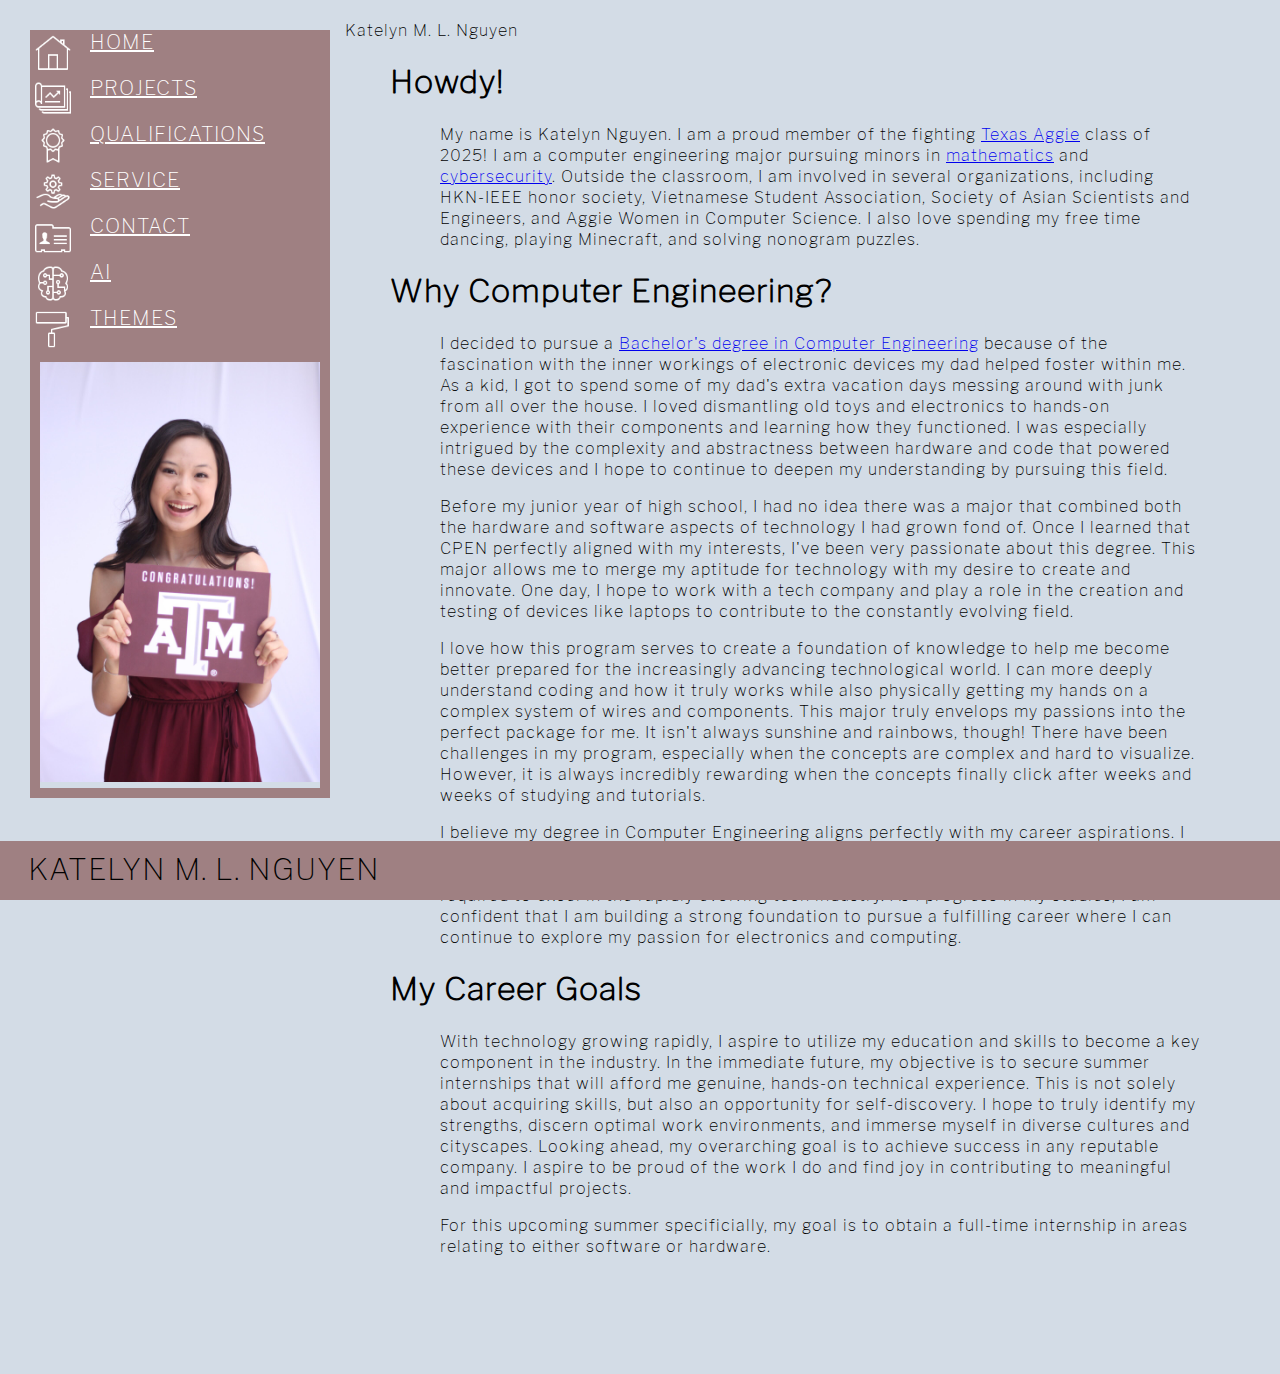
<file: index.html>
<!--jan 22 2024
    csce 315 lab day 1-->
<!DOCTYPE html>
<html>
    <head>
        <title> Katelyn Nguyen Personal Website </title> <!--this is what will be seen in the chrome tab's text-->
        <link rel="stylesheet" id="selected_css" href="second_style.css"> <!--selected_css-->
        <link rel="icon" type="image" class="website_icon" href="Images/in-line-ornament_black_lines-removebg-preview.png">
        <!-- <script src="functions.js"></script> MOVE TO END  -->
    </head>
    
    
    
    <body>
        <script src="functions.js"></script> <!--put this in the END of html body or wherever the javascript is referenced-->
    </body>
    <!-- <header class="paragraph_heading"></header>
    <header class="paragraph_heading"></header> -->
    <!--<button type="button" onclick="button1()">Increment</button>
    <p id="output"></p> -->

    <header class="top_navbar_header">
        <nav class="top_navbar">
            <img id="home_nav">
            <a href="index.html">Home</a>
            <img class="navbar_dividers" id="projects_nav">
            <a href="projects.html">Projects</a>
            <img class="navbar_dividers" id="qualifications_nav">
            <a href="qualifications.html">Qualifications</a>
            <img class="navbar_dividers" id="service_nav">
            <a href="service.html">Service</a>
            <img class="navbar_dividers" id="contact_nav">
            <a href="contact.html">Contact</a>
            <img class="navbar_dividers" id="ai_nav">
            <a href="ai.html">AI</a>
            <img class="navbar_dividers" id="themes_nav">
            <a href="themes.html">Themes</a>
        </nav>
        <div class="navbar_pics">
            <img id="pic_home">
        </div>
    </header>
    
    <header class="bottom_navbar_header">
        <!-- <a>Click to Change Theme</a> -->
        <img class="navbar_dividers">
        <a>Katelyn M. L. Nguyen</a>
        <img class="navbar_dividers">
        <!-- <a>Click to View HTML</a> -->
    </header>


    <div class="body_and_eiffel_foreground">
        <body>
    
            <!-- <header class="header"> -->
                
                <div class="title_heading">
                    <img class="title_heading_left_ornament">
                    <a class="name">Katelyn M. L. Nguyen</a> <!--══════⊹⊱≼≽⊰⊹══════-->
                    <img class="title_heading_right_ornament">
                </div>
    
            <!-- </header> -->
    
            <div class="paragraph_heading" id="howdy">
                <h1>
                    Howdy!
                </h1>
                <p>
                    <!-- REQUIREMENTS
                    • 300 words
                    
                    • Gives a positive first impression for a prospective employer or client.
                    • Engages the audience to want to explore more, including interesting information that a prospective employer or organization would want to know.
                    • Demonstrates your unique personality.
                    • Shows how you would fit on someone's team and in their corporate culture.
                    • Clear and concise, only including information that belongs here.  -->
                </p>
                <p>
                    My name is Katelyn Nguyen. 
                    I am a proud member of the fighting <a class="link" target="_blank" href="https://www.tamu.edu/index.html">Texas Aggie</a> class of 2025! 
                    I am a computer engineering major pursuing minors in <a class="link" target="_blank" href="https://catalog.tamu.edu/undergraduate/arts-and-sciences/mathematics/minor/#programrequirementstext">mathematics</a> and <a class="link" target="_blank" href="https://catalog.tamu.edu/undergraduate/engineering/cybersecurity-minor/#programrequirementstext">cybersecurity</a>.
                    Outside the classroom, I am involved in several organizations, including HKN-IEEE honor society, Vietnamese Student Association, Society of Asian Scientists and Engineers, and Aggie Women in Computer Science.
                    I also love spending my free time dancing, playing Minecraft, and solving nonogram puzzles.
                </p>
            </div>
            
            <!-- <div class="paragraph_heading" id="quick_facts">
                <h1>Quick Facts</h1>
                <div class="quick_facts_column">
                    <div class="quick_facts_left">
                        <p>Texas A&M Univerisity</p>
                        <p>College Station, Texas</p>
                    </div>
                    <div class="quick_facts_middle">
                        <p>GPA: 3.865</p>
                        <p>Graduation: May 2025</p>
                    </div>
                    <div class="quick_facts_right">
                        <p>Major: BS Computer Engineering</p>
                        <p>Minors: Mathematics, Cybersecurity</p>
                    </div>
                </div>
            </div> -->

            <div class="paragraph_heading" id="why_comp_engr">
                <h1>Why Computer Engineering?</h1>
        
                <p>
                    I decided to pursue a 
                    <a target="_blank" class="link" href="https://catalog.tamu.edu/undergraduate/engineering/electrical-computer/computer-engineering-bs/#programrequirementstext">Bachelor's degree in Computer Engineering</a> 
                    because of the fascination with the inner workings of electronic devices my dad helped foster within me. As a kid, I got to spend some of my dad's extra vacation days messing around with junk from all over the house. I loved dismantling old toys and electronics to hands-on experience with their components and learning how they functioned. I was especially intrigued by the complexity and abstractness between hardware and code that powered these devices and I hope to continue to deepen my understanding by pursuing this field.  
                </p>
                <p>
                    Before my junior year of high school, I had no idea there was a major that combined both the hardware and software aspects of technology I had grown fond of. Once I learned that CPEN perfectly aligned with my interests, I've been very passionate about this degree. This major allows me to merge my aptitude for technology with my desire to create and innovate. One day, I hope to work with a tech company and play a role in the creation and testing of devices like laptops to contribute to the constantly evolving field. 
                </p>
                <p>
                    I love how this program serves to create a foundation of knowledge to help me become better prepared for the increasingly advancing technological world. I can more deeply understand coding and how it truly works while also physically getting my hands on a complex system of wires and components. This major truly envelops my passions into the perfect package for me. 
                    It isn't always sunshine and rainbows, though! There have been challenges in my program, especially when the concepts are complex and hard to visualize. However, it is always incredibly rewarding when the concepts finally click after weeks and weeks of studying and tutorials.  
                </p>
                <p>
                    I believe my degree in Computer Engineering aligns perfectly with my career aspirations. I aim to work at the intersection of software and hardware development, contributing to innovative technological solutions. This program equips me with the knowledge and skills required to excel in the rapidly evolving tech industry. As I progress in my studies, I am confident that I am building a strong foundation to pursue a fulfilling career where I can continue to explore my passion for electronics and computing.
                </p>
            </div>
    
            <div class="paragraph_heading" id="my_career_goals">
                <h1>My Career Goals</h1>
                <p>
                    With technology growing rapidly, I aspire to utilize my education and skills to become a key component in the industry.
                    In the immediate future, my objective is to secure summer internships that will afford me genuine, hands-on technical experience. This is not solely about acquiring skills, but also an opportunity for self-discovery. I hope to truly identify my strengths, discern optimal work environments, and immerse myself in diverse cultures and cityscapes. 
                    Looking ahead, my overarching goal is to achieve success in any reputable company. I aspire to be proud of the work I do and find joy in contributing to meaningful and impactful projects.
                </p>
                <p>
                    For this upcoming summer specificially, my goal is to obtain a full-time internship in areas relating to either software or hardware.
                </p>
            </div>
            <div class="eiffel_foreground">
                <img class="eiffel_image">
            </div>
        </body>

    </div>
</html>
</file>
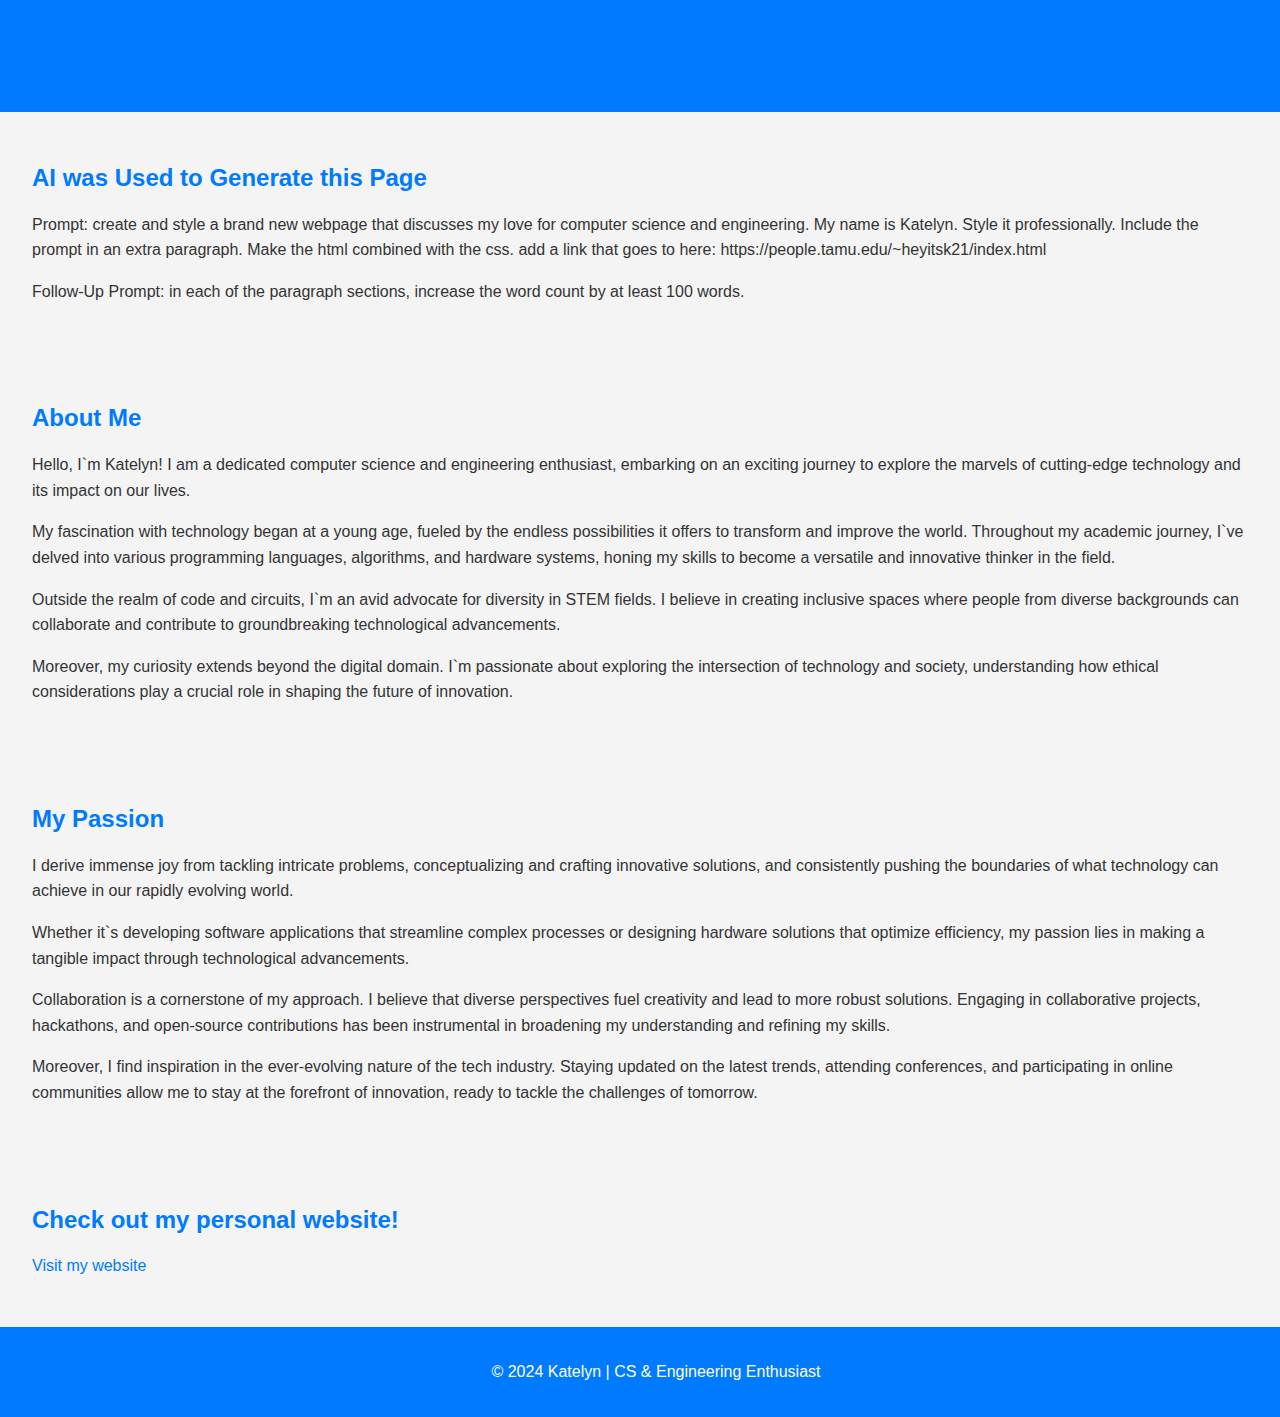
<file: ai.html>
<!DOCTYPE html>
<html lang="en">
<head>
    <meta charset="UTF-8">
    <meta name="viewport" content="width=device-width, initial-scale=1.0">
    <style>
        body {
            font-family: 'Arial', sans-serif;
            margin: 0;
            padding: 0;
            background-color: #f4f4f4;
            color: #333;
            min-height: 100vh;
            display: flex;
            flex-direction: column;
        }

        header, footer {
            background-color: #007bff;
            color: #fff;
            text-align: center;
            padding: 1em;
        }

        section {
            margin: 2em;
            flex-grow: 1;
        }

        h1, h2 {
            color: #007bff;
        }

        p {
            line-height: 1.6;
        }

        a {
            color: #007bff;
            text-decoration: none;
        }

        a:hover {
            text-decoration: underline;
        }

        footer {
            width: 100%;
        }
    </style>
    <title>Katelyn`s CS & Engineering Love</title>
</head>
<body>
    <header>
        <h1>Welcome to Katelyn`s CS & Engineering World</h1>
    </header>

    <section id="prompt">
        <h2>AI was Used to Generate this Page</h2>
        <p>Prompt: create and style a brand new webpage that discusses my love for computer science and engineering. My name is Katelyn. Style it professionally. Include the prompt in an extra paragraph. Make the html combined with the css. add a link that goes to here: https://people.tamu.edu/~heyitsk21/index.html</p>
        <p>Follow-Up Prompt: in each of the paragraph sections, increase the word count by at least 100 words.</p>
    </section>

    <section id="about">
        <h2>About Me</h2>
        <p>Hello, I`m Katelyn! I am a dedicated computer science and engineering enthusiast, embarking on an exciting journey to explore the marvels of cutting-edge technology and its impact on our lives.</p>
        <p>My fascination with technology began at a young age, fueled by the endless possibilities it offers to transform and improve the world. Throughout my academic journey, I`ve delved into various programming languages, algorithms, and hardware systems, honing my skills to become a versatile and innovative thinker in the field.</p>
        <p>Outside the realm of code and circuits, I`m an avid advocate for diversity in STEM fields. I believe in creating inclusive spaces where people from diverse backgrounds can collaborate and contribute to groundbreaking technological advancements.</p>
        <p>Moreover, my curiosity extends beyond the digital domain. I`m passionate about exploring the intersection of technology and society, understanding how ethical considerations play a crucial role in shaping the future of innovation.</p>
    </section>

    <section id="passion">
        <h2>My Passion</h2>
        <p>I derive immense joy from tackling intricate problems, conceptualizing and crafting innovative solutions, and consistently pushing the boundaries of what technology can achieve in our rapidly evolving world.</p>
        <p>Whether it`s developing software applications that streamline complex processes or designing hardware solutions that optimize efficiency, my passion lies in making a tangible impact through technological advancements.</p>
        <p>Collaboration is a cornerstone of my approach. I believe that diverse perspectives fuel creativity and lead to more robust solutions. Engaging in collaborative projects, hackathons, and open-source contributions has been instrumental in broadening my understanding and refining my skills.</p>
        <p>Moreover, I find inspiration in the ever-evolving nature of the tech industry. Staying updated on the latest trends, attending conferences, and participating in online communities allow me to stay at the forefront of innovation, ready to tackle the challenges of tomorrow.</p>
    </section>

    <section id="link">
        <h2>Check out my personal website!</h2>
        <p><a href="https://people.tamu.edu/~heyitsk21/index.html" target="_blank">Visit my website</a></p>
    </section>

    <footer>
        <p>&copy; 2024 Katelyn | CS & Engineering Enthusiast</p>
    </footer>
</body>
</html>
</file>
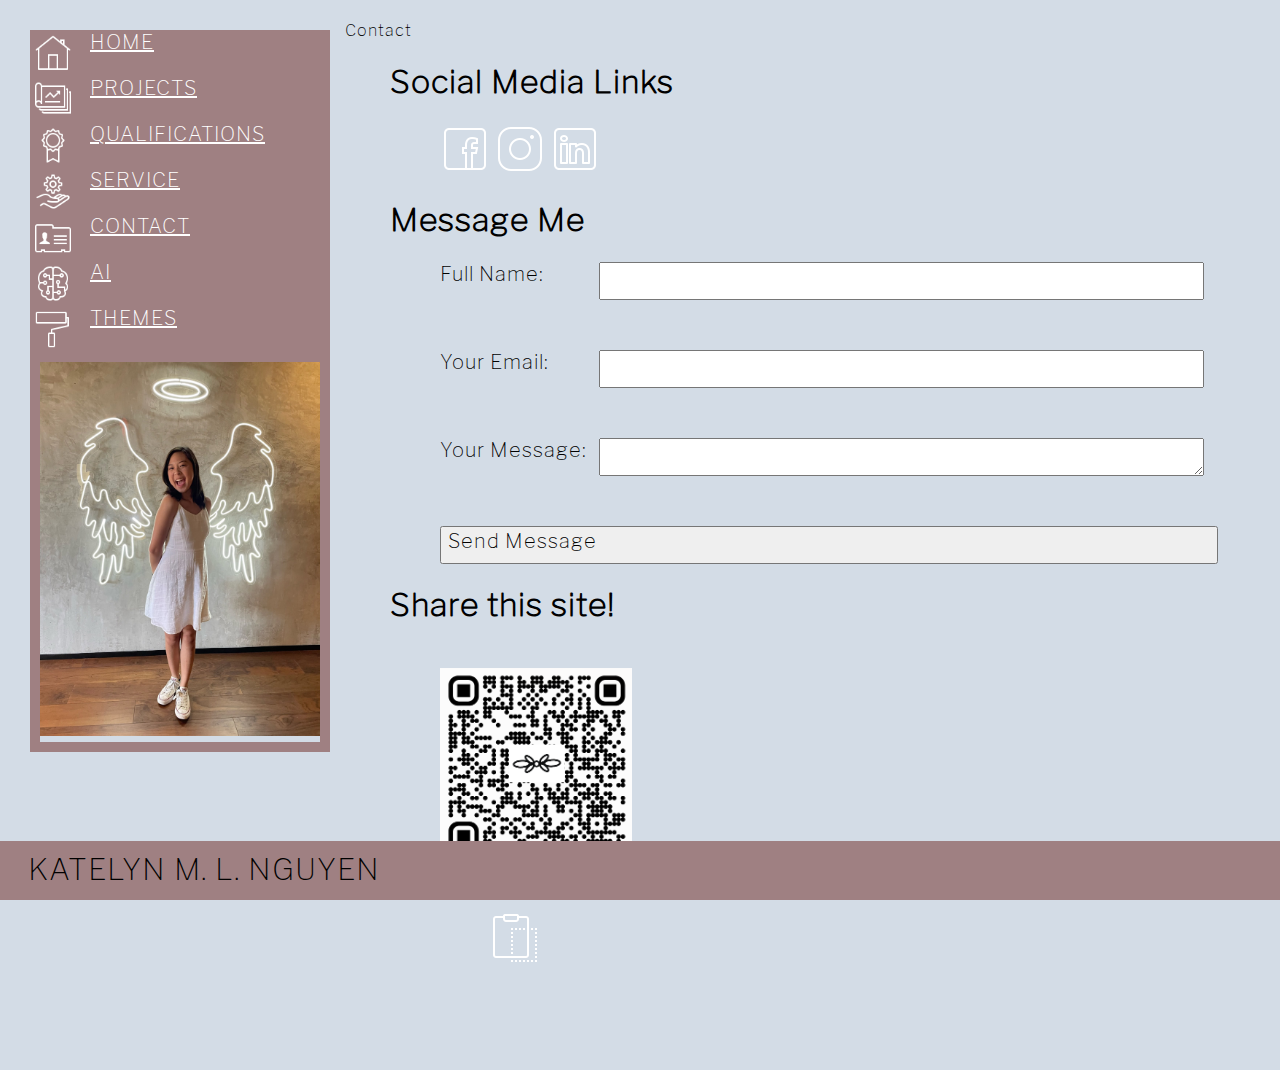
<file: contact.html>
<!DOCTYPE html>
<html lang="en">
    <head>
        <title> Katelyn Nguyen Personal Website </title> <!--this is what will be seen in the chrome tab's text-->
        <link rel="stylesheet" id="selected_css" href="second_style.css"> <!--selected_css-->
        <link rel="icon" type="image" class="website_icon" href="Images/in-line-ornament_black_lines-removebg-preview.png">
    </head>
    
    <body>
        <script src="functions.js"></script> <!--put this in the END of html body or wherever the javascript is referenced-->
    </body>
        
        
    <header class="top_navbar_header">
        <nav class="top_navbar">
            <img id="home_nav">
            <a href="index.html">Home</a>
            <img class="navbar_dividers" id="projects_nav">
            <a href="projects.html">Projects</a>
            <img class="navbar_dividers" id="qualifications_nav">
            <a href="qualifications.html">Qualifications</a>
            <img class="navbar_dividers" id="service_nav">
            <a href="service.html">Service</a>
            <img class="navbar_dividers" id="contact_nav">
            <a href="contact.html">Contact</a>
            <img class="navbar_dividers" id="ai_nav">
            <a href="ai.html">AI</a>
            <img class="navbar_dividers" id="themes_nav">
            <a href="themes.html">Themes</a>
        </nav>
        <div class="navbar_pics">
            <img id="pic_contact">
        </div>
    </header>
    
    <header class="bottom_navbar_header">
        <img class="navbar_dividers">
        <a>Katelyn M. L. Nguyen</a>
        <img class="navbar_dividers">
    </header>


    <div class="body_and_eiffel_foreground">
        <body class="body_contact_page">
            <div class="title_heading">
                <img class="title_heading_left_ornament">
                <a class="name">Contact</a>
                <img class="title_heading_right_ornament">
            </div>
            <div class="contact_container">
                <div class="paragraph_heading" id="social_column">
                    <h1>Social Media Links</h1>
                    <div class="social_media_links">
                        <a class="link" target="_blank" href="https://www.facebook.com/profile.php?id=100068878573268"><img src="Images/icons8-facebook-50.png" alt="Facebook"></a>
                        <a class="link" target="_blank" href="https://www.instagram.com/k.n2102/"><img src="Images/icons8-instagram-50.png" alt="Instagram (Please message me and request to follow!)"></a>
                        <a class="link" target="_blank" href="https://www.linkedin.com/in/katelyn-ml-nguyen/"><img src="Images/icons8-linkedin-50.png" alt="LinkedIn"></a>

                    </div>
                    <!-- Add more social media icons as needed -->
                </div>
                <div class="paragraph_heading" id="contact_form_column">
                    <h1>Message Me</h1>
                    <form class="contact_form" action="mailto:k.n2102school@gmail.com" method="post" enctype="text/plain">
                        <div>
                            <label class="contact_label" for="name">Full Name:</label>
                            <input class="contact_input" type="text" id="name" name="name" required>

                        </div>
                        <div>
                            <label class="contact_label" for="email">Your Email:</label>
                            <input class="contact_input" type="email" id="email" name="email" required>

                        </div>
                        <div>
                            <label class="contact_label" for="message">Your Message:</label>
                            <textarea class="contact_textarea" id="message" name="message" required></textarea>

                        </div>
                        <button class="contact_button" type="submit">Send Message</button>
                    </form>
                </div>
                <div class="paragraph_heading" id="qr_code_column">
                    <h1>Share this site!</h1>
                    <img class="title_ornament_symmetric">
                    <div class="contact_share">
                        <img class="qr_code_img" src="Images/website_QR.png" alt="QR Code">
                    </div>
                    <div class="contact_share">
                            
                        <a target="_blank"><img id="copy_clipboard" src="Images/icons8-copy-to-clipboard-50.png" alt="Copy Link To Clipboard" onclick="copyToClipboard('https://people.tamu.edu/~heyitsk21/index.html')"></a>
                        <!-- <script>
                            function copyToClipboard(text) {
                                const tempInput = document.createElement('input');
                                tempInput.value = text;
                                document.body.appendChild(tempInput);
                                tempInput.select();
                                document.execCommand('copy');
                                document.body.removeChild(tempInput);
                                alert('Link copied to clipboard: ' + text);
                            }
    
                        </script> -->

                    </div>
                </div>
            </div>
            <div class="eiffel_foreground">
                <img class="eiffel_image">
            </div>
        </body>
    </div>
</html>
</file>
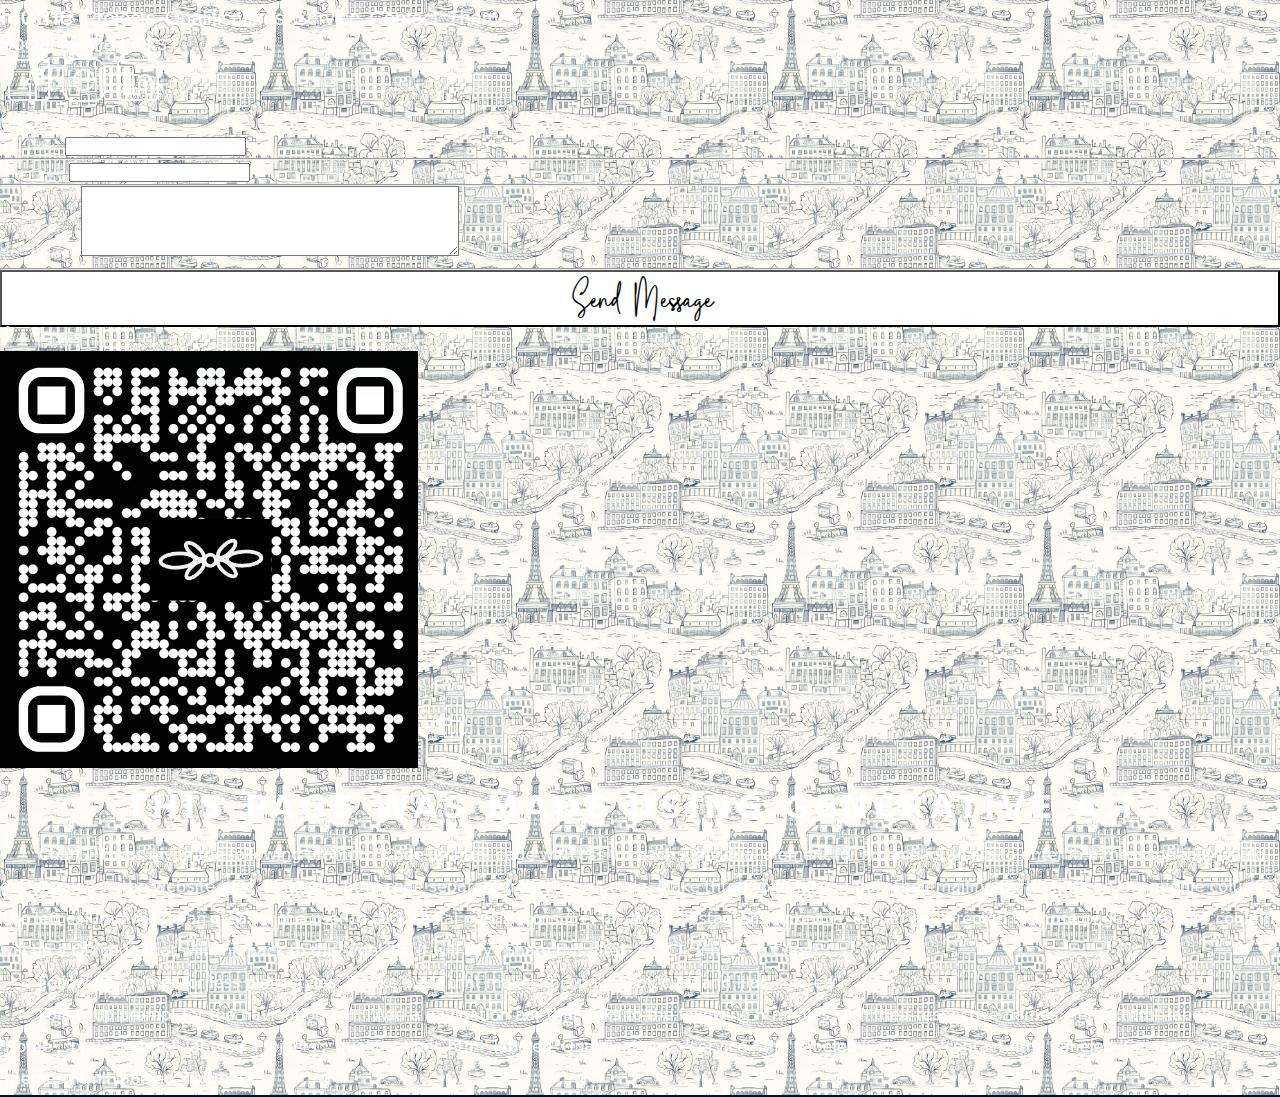
<file: contact_with_comments.html>
<!DOCTYPE html>
<html lang="en">
    <head>
        <meta charset="UTF-8">
        <meta name="viewport" content="width=device-width, initial-scale=1.0">
        <title>Contact</title>
        <link rel="stylesheet" href="style_home.css">
        <link rel="icon" type="image" class="website_icon" href="Images/in-line-ornament_black_lines-removebg-preview.png">
        <script src="functions.js" defer></script>
    </head>
        
        
    <header class="top_navbar_header_contact">
        <nav class="top_navbar_contact">
            <a href="index.html">Home</a>
            <img class="navbar_dividers_contact">
            <a href="projects.html">Projects</a>
            <img class="navbar_dividers_contact">
            <a href="qualifications.html">Qualifications</a>
            <img class="navbar_dividers_contact">
            <a href="service.html">Service</a>
            <img class="navbar_dividers_contact">
            <a href="contact.html">Contact</a>
            <img class="navbar_dividers_contact">
            <a href="themes.html">Themes</a>
        </nav>
    </header>

    <div class="body_and_eiffel_foreground_contact">
        <body class="body_contact_page">
            <div class="contact_container_contact">
                <a>Social Media Links</a>
                <div class="column_contact" id="social_column">
                    <img class="title_ornament_symmetric_contact">
                    <a target="_blank" href="https://www.facebook.com/profile.php?id=100068878573268"><img src="Images/icons8-facebook-50.png" alt="Facebook"></a>
                    <a target="_blank" href="https://www.instagram.com/k.n2102/"><img src="Images/icons8-instagram-50.png" alt="Instagram (Please message me and request to follow!)"></a>
                    <a target="_blank" href="https://www.linkedin.com/in/katelyn-nguyen-659592263/"><img src="Images/icons8-linkedin-50.png" alt="LinkedIn"></a>
                    <!-- Add more social media icons as needed -->
                </div>
                <div class="column" id="contact_form_column_contact">
                    <a>Send Me a Message</a>
                    <img class="title_ornament_symmetric_contact">
                    <form class="contact_form_contact" action="mailto:websitehost@example.com" method="post" enctype="text/plain">
                        <label class="contact_label_contact" for="name">Full Name:</label>
                        <input class="contact_input_contact" type="text" id="name" name="name" required>
                        <hr>
                        <label class="contact_label_contact" for="email">Your Email:</label>
                        <input class="contact_input_contact" type="email" id="email" name="email" required>
                        <hr>
                        <label class="contact_label_contact" for="message">Your Message:</label>
                        <textarea class="contact_textarea_contact" id="message" name="message" required></textarea>
                        <hr>
                        <button class="contact_button_contact" type="submit">Send Message</button>
                    </form>
                </div>
                <div class="column" id="qr_code_column_contact">
                    <a>Share this site!</a>
                    <img class="title_ornament_symmetric_contact">
                    <div class="contact_share_contact">
                        <img class="qr_code_img_contact" src="Images/website_QR.png" alt="QR Code">
                        <a target="_blank"><img src="Images/icons8-copy-to-clipboard-50.png" alt="Copy Link To Clipboard" onclick="copyToClipboard('https://people.tamu.edu/~heyitsk21/index.html')"></a>
                        <!-- <script>
                            function copyToClipboard(text) {
                                const tempInput = document.createElement('input');
                                tempInput.value = text;
                                document.body.appendChild(tempInput);
                                tempInput.select();
                                document.execCommand('copy');
                                document.body.removeChild(tempInput);
                                alert('Link copied to clipboard: ' + text);
                            }
    
                        </script> -->

                    </div>
                </div>
            </div>
            <div class="paragraph_heading_contact" id="ai_prompt">
                <h1>This page was made using generative A.I.</h1>
                <p>ChatGPT was given the following prompt: "Code an html page with css for each individual element for a place for users to enter in a message that would get emailed to the website host. Make the html code separate from the css code. Make three columns in total. The emailing portion will be the middle column. The left column will be an area for the user to click social media icons (i.e. facebook, instagram, linked in, etc) to get directed to those pages. the right column will be a QR code that will link back to this website. It will say "Share this site!" or "Click here to Copy!""</p>
                <p>Follow up prompt for less plain styles: "make a css that makes this page look cute and lilac-colored"</p>
                <p>Follow up prompt for the navigation bar: "Add a navigation bar that links to the following html files with their respective names: 'index.html' labeled 'Home', 'projects.html' labeled 'Projects', 'qualifications.html' labeled 'Qualifications', 'service.html' labeled 'Service', 'contact.html' labeled 'Contact', and 'themes.html' labeled 'Themes'."</p>
            </div>
        </body>
    </div>
</html>
</file>
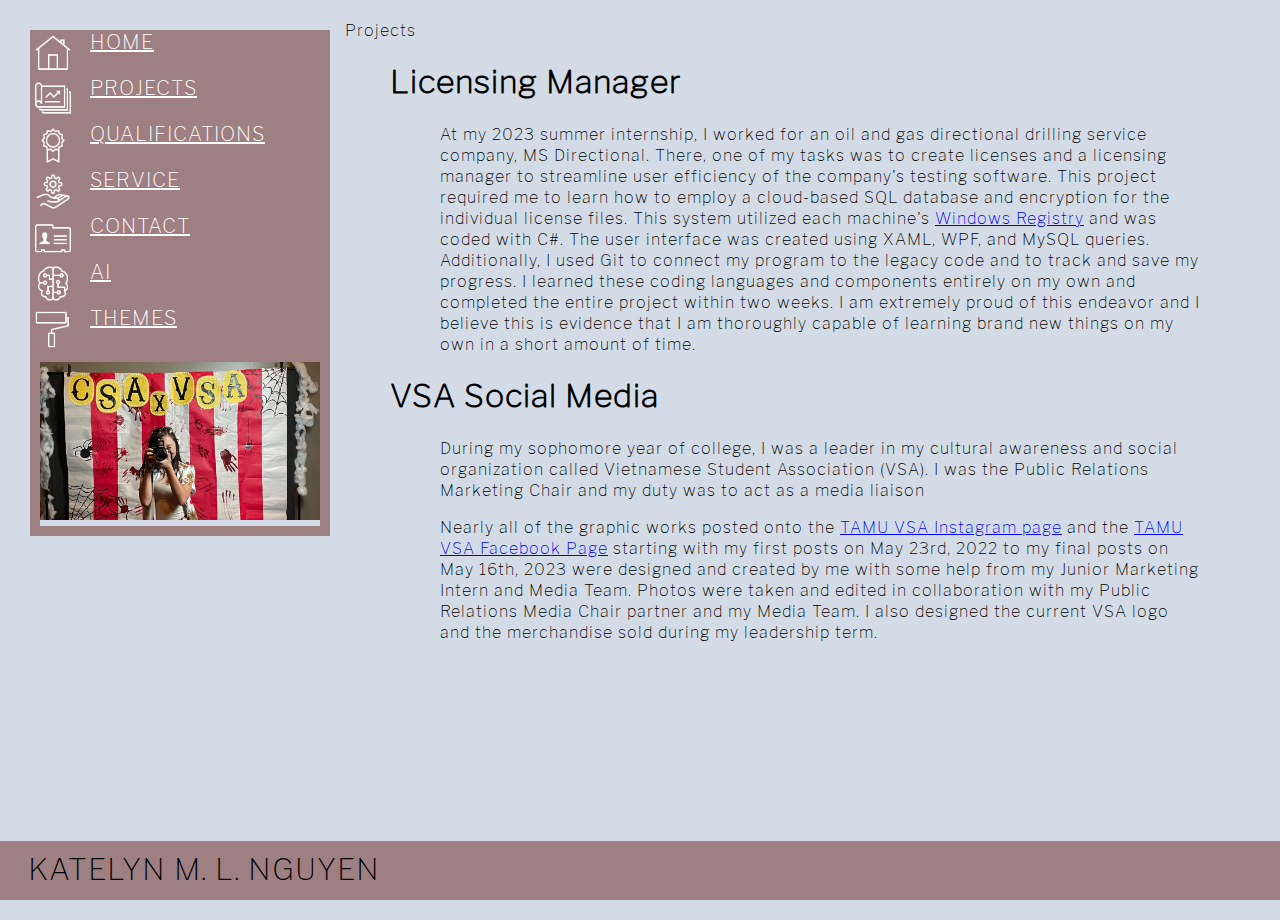
<file: projects.html>
<!--jan 22 2024
    csce 315 lab day 1-->
    <!DOCTYPE html>
    <html>
        <head>
            <title> Katelyn Nguyen Personal Website </title> <!--this is what will be seen in the chrome tab's text-->
            <link rel="stylesheet" id="selected_css" href="second_style.css"> <!--selected_css-->
            <link rel="icon" type="image" class="website_icon" href="Images/in-line-ornament_black_lines-removebg-preview.png">
        </head>
        
        <body>
            <script src="functions.js"></script> <!--put this in the END of html body or wherever the javascript is referenced-->
        </body>
        
        <header class="top_navbar_header">
            <nav class="top_navbar">
                <img id="home_nav">
                <a href="index.html">Home</a>
                <img class="navbar_dividers" id="projects_nav">
                <a href="projects.html">Projects</a>
                <img class="navbar_dividers" id="qualifications_nav">
                <a href="qualifications.html">Qualifications</a>
                <img class="navbar_dividers" id="service_nav">
                <a href="service.html">Service</a>
                <img class="navbar_dividers" id="contact_nav">
                <a href="contact.html">Contact</a>
                <img class="navbar_dividers" id="ai_nav">
                <a href="ai.html">AI</a>
                <img class="navbar_dividers" id="themes_nav">
                <a href="themes.html">Themes</a>
            </nav>
            <div class="navbar_pics">
                <img id="pic_projects">
            </div>
        </header>
        
        <header class="bottom_navbar_header">
            <!-- <a>Click to Change Theme</a> -->
            <img class="navbar_dividers">
            <a>Katelyn M. L. Nguyen</a>
            <img class="navbar_dividers">
            <!-- <a>Click to View HTML</a> -->
        </header>


        <div class="body_and_eiffel_foreground">
            <body>
                <div class="title_heading">
                    <img class="title_heading_left_ornament">
                    <a class="name">Projects</a> <!--══════⊹⊱≼≽⊰⊹══════-->
                    <img class="title_heading_right_ornament">
                </div>
                <div class="paragraph_heading" id="licensing_manager">
                    <h1>Licensing Manager</h1>
                    <p>
                        At my 2023 summer internship, I worked for an oil and gas directional drilling service company, MS Directional. There, one of my tasks was to create licenses and a licensing manager to streamline user efficiency of the company's testing software. This project required me to learn how to employ a cloud-based SQL database and encryption for the individual license files. This system utilized each machine's <a class="link" target="_blank" href="https://en.wikipedia.org/wiki/Windows_Registry">Windows Registry</a> and was coded with C#. The user interface was created using XAML, WPF,  and MySQL queries.  Additionally, I used Git to connect my program to the legacy code and to track and save my progress. I learned these coding languages and components entirely on my own and completed the entire project within two weeks. I am extremely proud of this endeavor and I believe this is evidence that I am thoroughly capable of learning brand new things on my own in a short amount of time. 
                    </p>
                </div>
                <div class="paragraph_heading" id="pr_mc">
                    <h1>VSA Social Media</h1>
                    <p>
                        During my sophomore year of college, I was a leader in my cultural awareness and social organization called Vietnamese Student Association (VSA).
                        I was the Public Relations Marketing Chair and my duty was to act as a media liaison 
                    </p>
                    <p>
                        Nearly all of the graphic works posted onto the 
                            <a target="_blank" class="link" href="https://www.instagram.com/tamuvsa?utm_source=ig_web_button_share_sheet&igsh=ZDNlZDc0MzIxNw==">TAMU VSA Instagram page</a> 
                        and the 
                            <a target="_blank" class="link" href="https://www.facebook.com/tamuvsa/">TAMU VSA Facebook Page</a> 
                        starting with my first posts on May 23rd, 2022 
                            <!-- (<a target="_blank" href="https://www.instagram.com/p/Cd6o5D-uvvR/?utm_source=ig_web_copy_link&igsh=MzRlODBiNWFlZA==">on Instagram</a>) -->
                        to my final posts on May 16th, 2023
                            <!-- (<a target="_blank" href="https://www.instagram.com/p/CsVLiqRgIJv/?utm_source=ig_web_copy_link&igsh=MzRlODBiNWFlZA==">on Instagram</a>) -->
                        were designed and created by me with some help from my Junior Marketing Intern and Media Team. 
                        Photos were taken and edited in collaboration with my Public Relations Media Chair partner and my Media Team.
                        I also designed the current VSA logo and the merchandise sold during my leadership term.
                    </p>
                </div>
                <div class="eiffel_foreground">
                    <img class="eiffel_image">
                </div>
            </body>
        </div>
    </html>
</file>
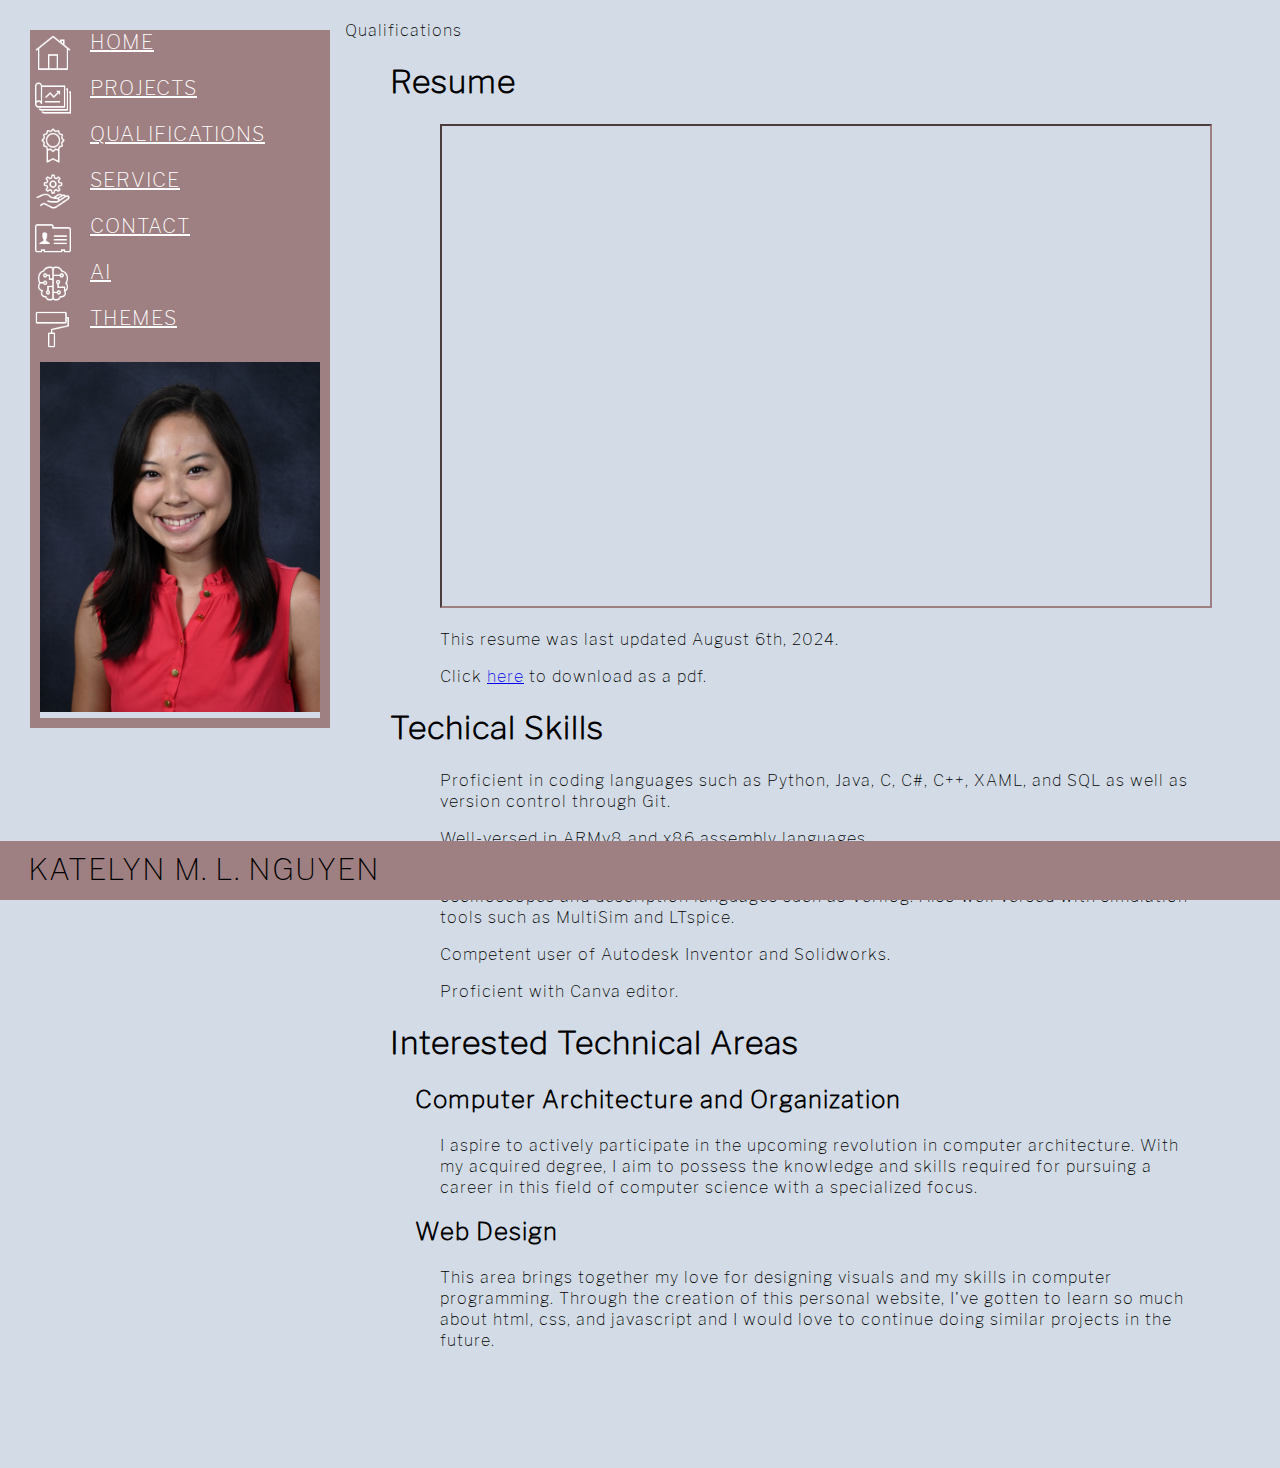
<file: qualifications.html>
<!--jan 22 2024
    csce 315 lab day 1-->
    <!DOCTYPE html>
    <html>
        <head>
            <title> Katelyn Nguyen Personal Website </title> <!--this is what will be seen in the chrome tab`s text-->
            <link rel="stylesheet" id="selected_css" href="second_style.css"> <!--selected_css-->
            <link rel="icon" type="image" class="website_icon" href="Images/in-line-ornament_black_lines-removebg-preview.png">
        </head>
        <body>
            <script src="functions.js"></script> <!--put this in the END of html body or wherever the javascript is referenced-->
        </body>
        
        
        <header class="top_navbar_header">
            <nav class="top_navbar">
                <img id="home_nav">
                <a href="index.html">Home</a>
                <img class="navbar_dividers" id="projects_nav">
                <a href="projects.html">Projects</a>
                <img class="navbar_dividers" id="qualifications_nav">
                <a href="qualifications.html">Qualifications</a>
                <img class="navbar_dividers" id="service_nav">
                <a href="service.html">Service</a>
                <img class="navbar_dividers" id="contact_nav">
                <a href="contact.html">Contact</a>
                <img class="navbar_dividers" id="ai_nav">
                <a href="ai.html">AI</a>
                <img class="navbar_dividers" id="themes_nav">
                <a href="themes.html">Themes</a>
            </nav>
            <div class="navbar_pics">
                <img id="pic_qualifications">
            </div>
        </header>
        
        <header class="bottom_navbar_header">
            <!-- <a>Click to Change Theme</a> -->
            <img class="navbar_dividers">
            <a>Katelyn M. L. Nguyen</a>
            <img class="navbar_dividers">
            <!-- <a>Click to View HTML</a> -->
        </header>


        <div class="body_and_eiffel_foreground">
            <body>
                <div class="title_heading">
                    <img class="title_heading_left_ornament">
                    <a class="name">Qualifications</a> <!--══════⊹⊱≼≽⊰⊹══════-->
                    <img class="title_heading_right_ornament">
                </div>
                
                
                <div class="paragraph_heading" id="resume_preview_and_download">
                    <h1>Resume</h1>
                    <!-- <iframe id="my_resume" src="https://drive.google.com/file/d/1dJ6gYoRGBiNbZUkui888WSB2NFxc0a2T/pub?embedded=true" height="500px" ></iframe> -->
                    <!-- <iframe id="my_resume" src="https://drive.google.com/file/d/1dJ6gYoRGBiNbZUkui888WSB2NFxc0a2T/edit" height="500px" allow="autoplay"></iframe> -->
                    
                    
                    <!-- <iframe id="my_resume" src="https://drive.google.com/file/d/1834Eal6Yrq1pvg88FV4u9mo7yvo7liUK/preview" width="640" height="480" allow="autoplay"></iframe>
                    <p>This resume was last updated September 6th, 2023.</p>
                    <p>Click <a class="link" target="_blank" href="Nguyen_Katelyn_Resume_20230906.pdf">here</a> to download as a pdf.</p> -->
                    <iframe id="my_resume" src="https://drive.google.com/file/d/15R7-lAz2Fy6p4_URZBzsPS-rn5vjgBwY/preview" width="640" height="480" allow="autoplay"></iframe>
                    <p>This resume was last updated August 6th, 2024.</p>
                    <p>Click <a class="link" target="_blank" href="katelyn_nguyen_resume_20240806-1046pm.pdf">here</a> to download as a pdf.</p>
                    
                    <!-- <a target="_blank" class="download_resume" href="Nguyen_Katelyn_Resume_20230906.pdf"><img src="Images/icons8-download-50.png"></a> -->
                        
                </div>
                <div class="paragraph_heading" id="tech_skills">
                    <h1>Techical Skills</h1>
                    <p>Proficient in coding languages such as Python, Java, C, C#, C++, XAML, and SQL as well as version control through Git.</p>
                    <p>Well-versed in ARMv8 and x86 assembly languages.</p>
                    <p>I have had undergraduate and industry labortory experience with equipment such as oscilloscopes and description languages such as Verilog. Also well versed with simulation tools such as MultiSim and LTspice.</p>
                    <p>Competent user of Autodesk Inventor and Solidworks.</p>
                    <p>Proficient with Canva editor.</p>
                </div>
                <div class="paragraph_heading" id="tech_areas">
                    <h1>Interested Technical Areas</h1>
                    <h2>Computer Architecture and Organization</h2>
                    <p>I aspire to actively participate in the upcoming revolution in computer architecture. 
                        With my acquired degree, I aim to possess the knowledge and skills required for pursuing a career in this field of computer science with a specialized focus. </p>
                    <h2>Web Design</h2>
                    <p> 
                        This area brings together my love for designing visuals and my skills in computer programming. Through the creation of this personal website, I've gotten to learn so much about html, css, and javascript and I would love to continue doing similar projects in the future.</p>
                    <p></p>
                </div>
                <div class="eiffel_foreground">
                    <img class="eiffel_image">
                </div>
            </body>
            <!-- <iframe id="my_resume" src="https://drive.google.com/file/d/1dJ6gYoRGBiNbZUkui888WSB2NFxc0a2T/preview" frameborder="0"></iframe> -->
        </div>
    </html>
</file>
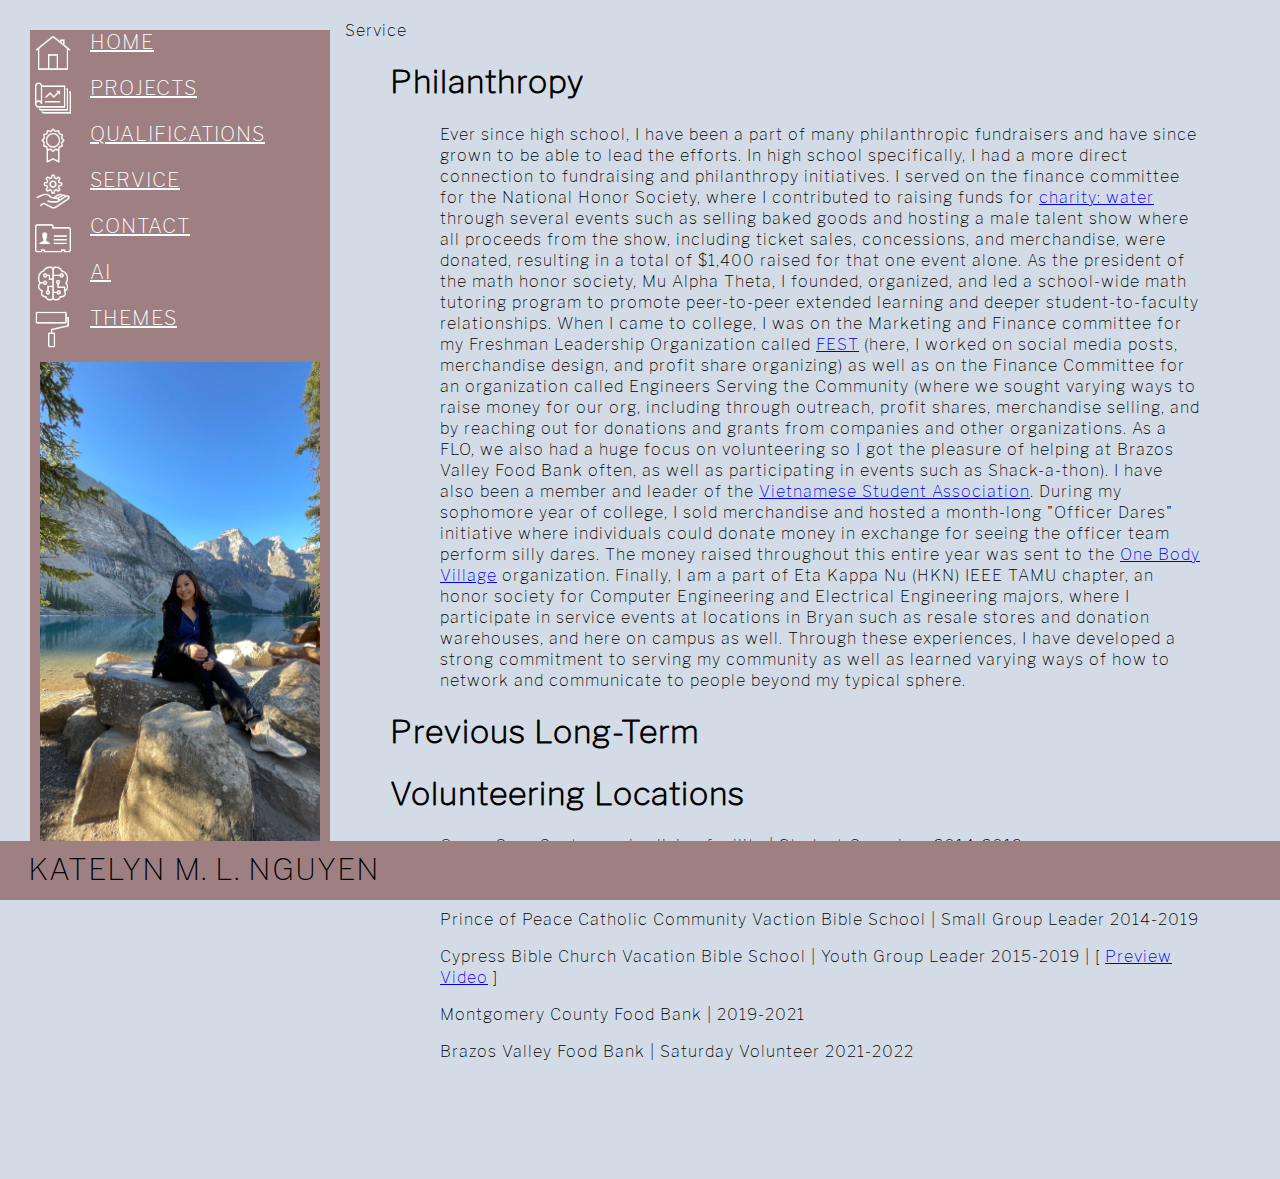
<file: service.html>
<!--jan 22 2024
    csce 315 lab day 1-->
    <!DOCTYPE html>
    <html>
        <head>
            <title> Katelyn Nguyen Personal Website </title> <!--this is what will be seen in the chrome tab's text-->
            <link rel="stylesheet" id="selected_css" href="second_style.css"> <!--selected_css-->
            <link rel="icon" type="image" class="website_icon" href="Images/in-line-ornament_black_lines-removebg-preview.png">
        </head>
        <body>
            <script src="functions.js"></script> <!--put this in the END of html body or wherever the javascript is referenced-->
        </body>
        
        
        <header class="top_navbar_header">
            <nav class="top_navbar">
                <img id="home_nav">
                <a href="index.html">Home</a>
                <img class="navbar_dividers" id="projects_nav">
                <a href="projects.html">Projects</a>
                <img class="navbar_dividers" id="qualifications_nav">
                <a href="qualifications.html">Qualifications</a>
                <img class="navbar_dividers" id="service_nav">
                <a href="service.html">Service</a>
                <img class="navbar_dividers" id="contact_nav">
                <a href="contact.html">Contact</a>
                <img class="navbar_dividers" id="ai_nav">
                <a href="ai.html">AI</a>
                <img class="navbar_dividers" id="themes_nav">
                <a href="themes.html">Themes</a>
            </nav>
            <div class="navbar_pics">
                <img id="pic_service">
            </div>
        </header>
        
        <header class="bottom_navbar_header">
            <!-- <a>Click to Change Theme</a> -->
            <img class="navbar_dividers">
            <a>Katelyn M. L. Nguyen</a>
            <img class="navbar_dividers">
            <!-- <a>Click to View HTML</a> -->
        </header>


        <div class="body_and_eiffel_foreground">
            <body>
                <div class="title_heading">
                    <img class="title_heading_left_ornament">
                    <a class="name">Service</a> <!--══════⊹⊱≼≽⊰⊹══════-->
                    <img class="title_heading_right_ornament">
                </div>
                <div class="paragraph_heading" id="philanthropy">
                    <h1>Philanthropy</h1>
                    <p>
                        Ever since high school, I have been a part of many philanthropic fundraisers and have since grown to be able to lead the efforts. In high school specifically, I had a more direct connection to fundraising and philanthropy initiatives. I served on the finance committee for the National Honor Society, where I contributed to raising funds for 
                        <a class="link" target="_blank" href="https://www.charitywater.org/">charity: water</a> through several events such as selling baked goods and hosting a male talent show where all proceeds from the show, including ticket sales, concessions, and merchandise, were donated, resulting in a total of $1,400 raised for that one event alone. As the president of the math honor society, Mu Alpha Theta, I founded, organized, and led a school-wide math tutoring program to promote peer-to-peer extended learning and deeper student-to-faculty relationships. When I came to college, I was on the Marketing and Finance committee for my Freshman Leadership Organization called <a class="link" target="_blank" href="https://www.tamufest.org/">FEST</a> (here, I worked on social media posts, merchandise design, and profit share organizing) as well as on the Finance Committee for an organization called Engineers Serving the Community (where we sought varying ways to raise money for our org, including through outreach, profit shares, merchandise selling, and by reaching out for donations and grants from companies and other organizations. As a FLO, we also had a huge focus on volunteering so I got the pleasure of helping at Brazos Valley Food Bank often, as well as participating in events such as Shack-a-thon). I have also been a member and leader of the <a class="link" target="_blank" href="https://www.tamuvsa.org/">Vietnamese Student Association</a>. During my sophomore year of college, I sold merchandise and hosted a month-long "Officer Dares" initiative where individuals could donate money in exchange for seeing the officer team perform silly dares. The money raised throughout this entire year was sent to the 
                        <a class="link" target="_blank" href="https://onebodyvillage.org/#about-us">One Body Village</a> organization. Finally, I am a part of Eta Kappa Nu (HKN) IEEE TAMU chapter, an honor society for Computer Engineering and Electrical Engineering majors, where I participate in service events at locations in Bryan such as resale stores and donation warehouses, and here on campus as well. Through these experiences, I have developed a strong commitment to serving my community as well as learned varying ways of how to network and communicate to people beyond my typical sphere.
                    </p>
                </div>
                <div class="paragraph_heading" id="volunteerism">
                    <h1>Previous Long-Term </h1>
                    <h1>Volunteering Locations</h1>
                    <div class="vol_col_left">
                        <p>Grace Care Center senior living facility | Student Caregiver 2014-2019</p>
                        <p>Prince of Peace Catholic Community SonShine Days | Arts and Craft Assistant 2014-2019</p>
                        <p>Prince of Peace Catholic Community Vaction Bible School | Small Group Leader 2014-2019</p>
                        <p>Cypress Bible Church Vacation Bible School | Youth Group Leader 2015-2019 |  [ <a href="https://youtu.be/b0eQjmPdQw0?si=aaInMlxmbgPchQCI">Preview Video</a> ] </p>
                        <p>Montgomery County Food Bank | 2019-2021</p>
                        <p>Brazos Valley Food Bank | Saturday Volunteer 2021-2022</p>
                    </div>
                    <div class="vol_col_right">

                    </div>
                </div>
                <div class="eiffel_foreground">
                    <img class="eiffel_image">
                </div>
            </body>
        </div>
    </html>
</file>
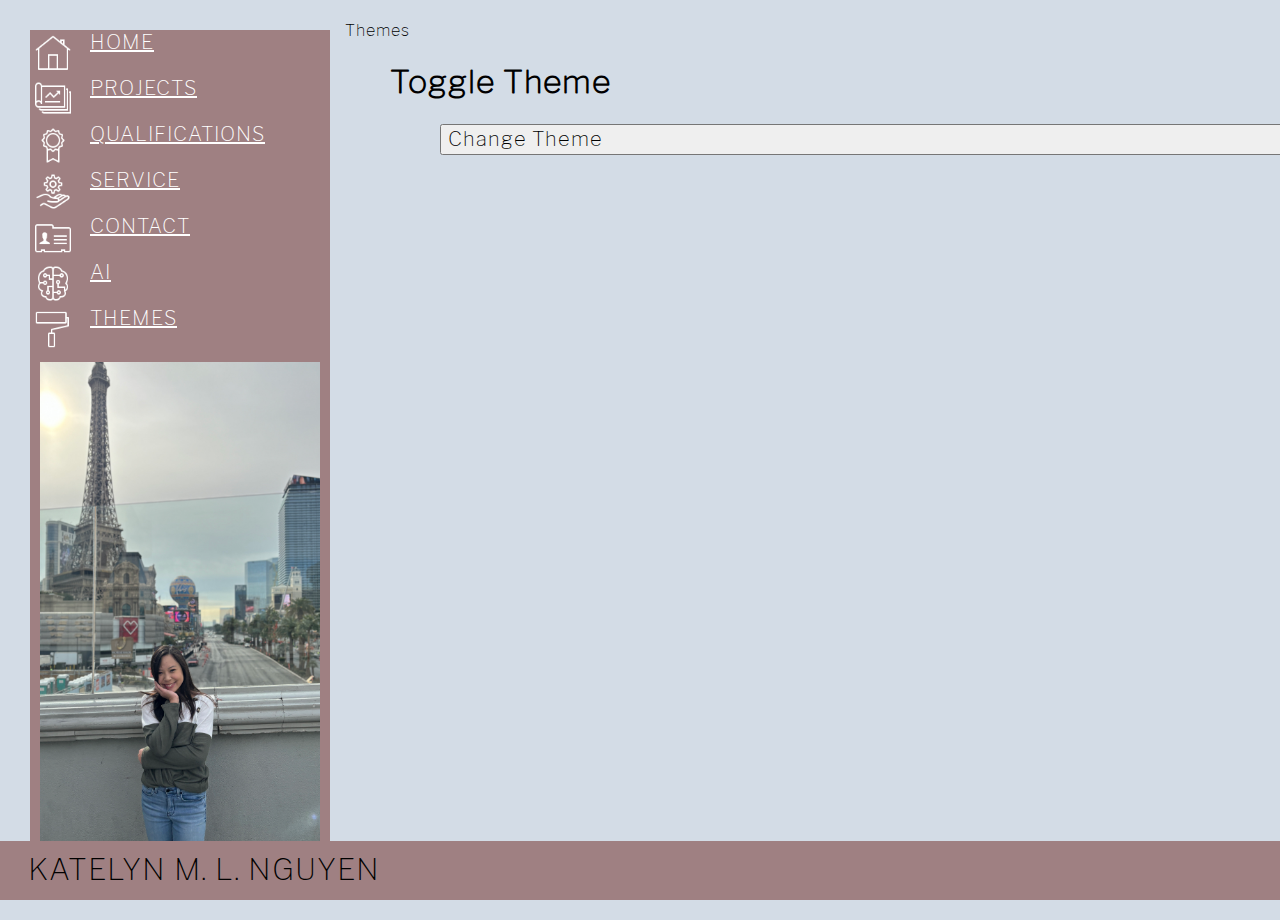
<file: themes.html>
<!--jan 22 2024
    csce 315 lab day 1-->
    <!DOCTYPE html>
    <html>
        <head>
            <title> Katelyn Nguyen Personal Website </title> <!--this is what will be seen in the chrome tab`s text-->
            <link rel="stylesheet" id="selected_css" href="second_style.css"> <!--selected_css-->
            <link rel="icon" type="image" class="website_icon" href="Images/in-line-ornament_black_lines-removebg-preview.png">
        </head>
        
        <body>
            <script src="functions.js"></script> <!--put this in the END of html body or wherever the javascript is referenced-->
        </body>
        

        <header class="top_navbar_header">
            <nav class="top_navbar">
                <img id="home_nav">
                <a href="index.html">Home</a>
                <img class="navbar_dividers" id="projects_nav">
                <a href="projects.html">Projects</a>
                <img class="navbar_dividers" id="qualifications_nav">
                <a href="qualifications.html">Qualifications</a>
                <img class="navbar_dividers" id="service_nav">
                <a href="service.html">Service</a>
                <img class="navbar_dividers" id="contact_nav">
                <a href="contact.html">Contact</a>
                <img class="navbar_dividers" id="ai_nav">
                <a href="ai.html">AI</a>
                <img class="navbar_dividers" id="themes_nav">
                <a href="themes.html">Themes</a>
            </nav>
            <div class="navbar_pics">
                <img id="pic_themes">
            </div>
        </header>
        
        <header class="bottom_navbar_header">
            <!-- <a>Click to Change Theme</a> -->
            <img class="navbar_dividers">
            <a>Katelyn M. L. Nguyen</a>
            <img class="navbar_dividers">
            <!-- <a>Click to View HTML</a> -->
        </header>


        <div class="body_and_eiffel_foreground">
            <body>
                <div class="title_heading">
                    <img class="title_heading_left_ornament">
                    <a class="name">Themes</a> <!--══════⊹⊱≼≽⊰⊹══════-->
                    <img class="title_heading_right_ornament">
                </div>
                <div class="paragraph_heading">
                    <h1>Toggle Theme</h1>
                    <div>
                        <!-- <h3>Parisian</h3> -->
                        <button id="change_theme_button" onclick="toggleStyleSheet()">Change Theme</button>
                    </div>
                    <!-- <div class="theme_columns">
                        <div class="theme_column_left">
                            <a>Parisian</a>
                            <img class="title_ornament_symmetric">
                            <a href="themes.html">here</a>
                            <button type="button">Apply Parisian (Button WIP)<a href="index.html"></a></button>
                        </div>
                        <div class="theme_column_middle">
                            <a>Professional</a>
                            <img class="title_ornament_symmetric">
                            <button type="button">Apply Professional (Button WIP)</button>
                        </div>
                        <div class="theme_column_right">
                            <a>Plain</a>
                            <img class="title_ornament_symmetric">
                            <a href="zplain_themes.html">here</a>
                            <button type="button">Apply Plain (Button WIP)<a href="zplain_index.html"></a></button>
                        </div>
                    </div> -->
                </div>
            </body>
            <div class="eiffel_foreground">
                <img class="eiffel_image">
            </div>
        </div>
    </html>
</file>
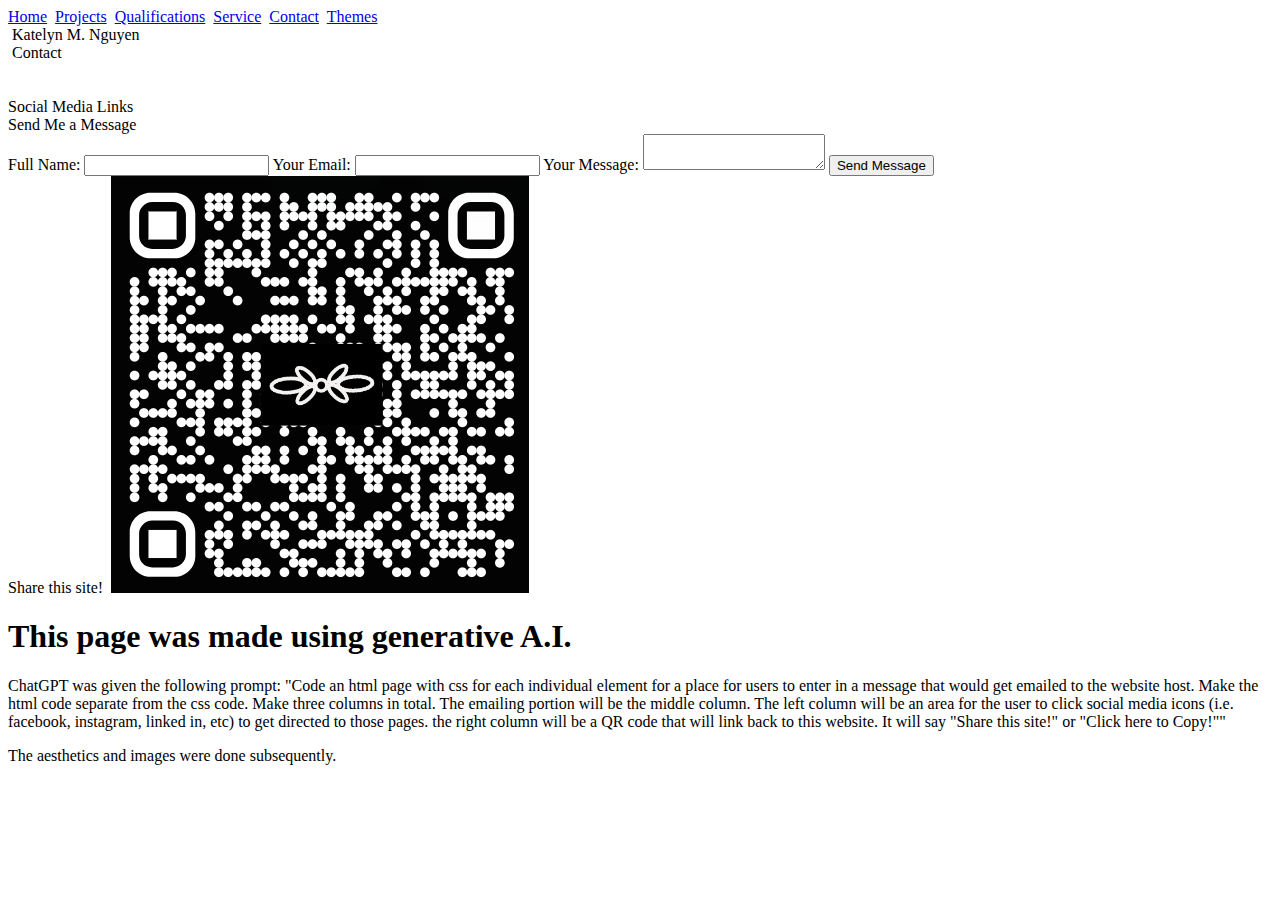
<file: zplain_contact.html>
<!DOCTYPE html>
<html lang="en">
    <head>
        <meta charset="UTF-8">
        <meta name="viewport" content="width=device-width, initial-scale=1.0">
        <title>Contact</title>
        <!-- <link rel="stylesheet" href="style_home.css"> -->
        <link rel="icon" type="image" class="website_icon" href="Images/in-line-ornament_black_lines-removebg-preview.png">
    </head>
        
        
    <header class="top_navbar_header">
        <nav class="top_navbar">
            <a href="zplain_index.html">Home</a>
            <img class="navbar_dividers">
            <a href="zplain_projects.html">Projects</a>
            <img class="navbar_dividers">
            <a href="zplain_qualifications.html">Qualifications</a>
            <img class="navbar_dividers">
            <a href="zplain_service.html">Service</a>
            <img class="navbar_dividers">
            <a href="zplain_contact.html">Contact</a>
            <img class="navbar_dividers">
            <a href="zplain_themes.html">Themes</a>
        </nav>
    </header>
    
    <header class="bottom_navbar_header">
        <!-- <a>Click to Change Theme</a> -->
        <img class="navbar_dividers">
        <a>Katelyn M. Nguyen</a>
        <img class="navbar_dividers">
        <!-- <a>Click to View HTML</a> -->
    </header>


    <div class="body_and_eiffel_foreground">
        <body>
            <div class="title_heading">
                <img class="title_heading_left_ornament">
                <a class="name">Contact</a> <!--══════⊹⊱≼≽⊰⊹══════-->
                <img class="title_heading_right_ornament">
            </div>
            <div class="contact_container">
                <div class="column" id="social_column">
                    <a>Social Media Links</a>
                    <img class="title_ornament_symmetric">
                    <a target="_blank" href="https://www.facebook.com/profile.php?id=100068878573268"><img src="Images/icons8-facebook-50.png" alt="Facebook"></a>
                    <a target="_blank" href="https://www.instagram.com/k.n2102/"><img src="Images/icons8-instagram-50.png" alt="Instagram (Please message me and request to follow!)"></a>
                    <a target="_blank" href="https://www.linkedin.com/in/katelyn-nguyen-659592263/"><img src="Images/icons8-linkedin-50.png" alt="LinkedIn"></a>
                    <!-- Add more social media icons as needed -->
                </div>
                <div class="column" id="contact_form_column">
                    <a>Send Me a Message</a>
                    <img class="title_ornament_symmetric">
                    <form class="contact_form" action="mailto:websitehost@example.com" method="post" enctype="text/plain">
                        <label class="contact_label" for="name">Full Name:</label>
                        <input class="contact_input" type="text" id="name" name="name" required>
                        
                        <label class="contact_label" for="email">Your Email:</label>
                        <input class="contact_input" type="email" id="email" name="email" required>
                        
                        <label class="contact_label" for="message">Your Message:</label>
                        <textarea class="contact_textarea" id="message" name="message" required></textarea>
                
                        <button class="contact_button" type="submit">Send Message</button>
                    </form>
                </div>
                <div class="column" id="qr_code_column">
                    <a>Share this site!</a>
                    <img class="title_ornament_symmetric">
                    <img class="qr_code_img" src="Images/website_QR.png" alt="QR Code">
                    <a target="_blank" href="https://people.tamu.edu/~heyitsk21/index.html"><img src="Images/icons8-copy-to-clipboard-50.png" alt="Copy Link To Clipboard"></a>
                </div>
            </div>
            <div class="paragraph_heading" id="ai_prompt">
                <h1>This page was made using generative A.I.</h1>
                <p>ChatGPT was given the following prompt: "Code an html page with css for each individual element for a place for users to enter in a message that would get emailed to the website host. Make the html code separate from the css code. Make three columns in total. The emailing portion will be the middle column. The left column will be an area for the user to click social media icons (i.e. facebook, instagram, linked in, etc) to get directed to those pages. the right column will be a QR code that will link back to this website. It will say "Share this site!" or "Click here to Copy!""</p>
                <p>The aesthetics and images were done subsequently.</p>
            </div>
            <div class="eiffel_foreground">
                <img class="eiffel_image">
            </div>
        </body>
    </div>
</html>
</file>
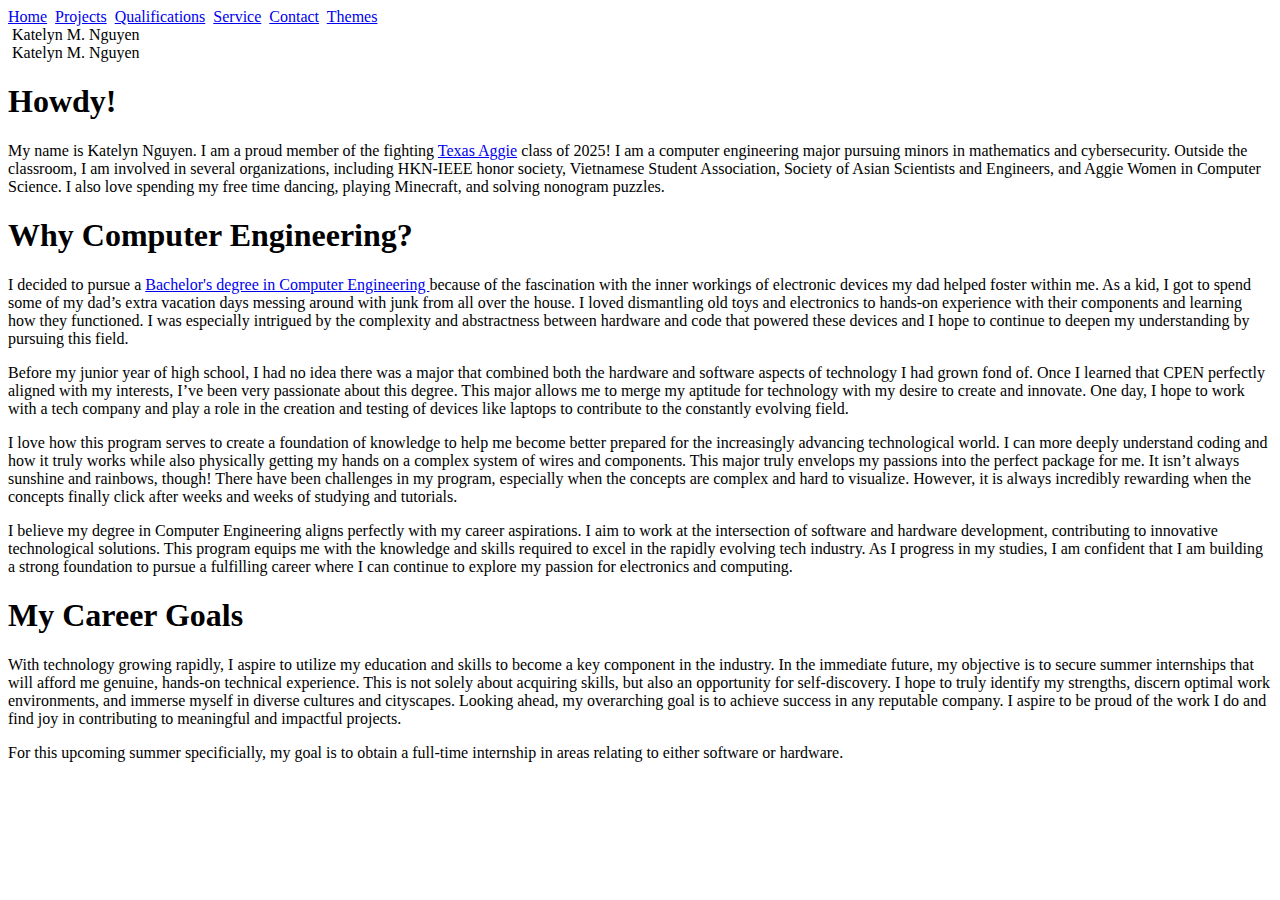
<file: zplain_index.html>
<!--jan 22 2024
    csce 315 lab day 1-->
    <!DOCTYPE html>
    <html>
        <head>
            <title> Katelyn Nguyen Personal Website </title> <!--this is what will be seen in the chrome tab's text-->
            <!-- <link rel="stylesheet" href="style_home.css"> -->
            <link rel="icon" type="image" class="website_icon" href="Images/in-line-ornament_black_lines-removebg-preview.png">
        </head>
    
        
        <header class="top_navbar_header">
            <nav class="top_navbar">
                <a href="zplain_index.html">Home</a>
                <img class="navbar_dividers">
                <a href="zplain_projects.html">Projects</a>
                <img class="navbar_dividers">
                <a href="zplain_qualifications.html">Qualifications</a>
                <img class="navbar_dividers">
                <a href="zplain_service.html">Service</a>
                <img class="navbar_dividers">
                <a href="zplain_contact.html">Contact</a>
                <img class="navbar_dividers">
                <a href="zplain_themes.html">Themes</a>
            </nav>
        </header>
        
        <header class="bottom_navbar_header">
            <!-- <a>Click to Change Theme</a> -->
            <img class="navbar_dividers">
            <a>Katelyn M. Nguyen</a>
            <img class="navbar_dividers">
            <!-- <a>Click to View HTML</a> -->
        </header>
    
    
        <div class="body_and_eiffel_foreground">
            <body>
        
                <!-- <header class="header"> -->
                    
                    <div class="title_heading">
                        <img class="title_heading_left_ornament">
                        <a class="name">Katelyn M. Nguyen</a> <!--══════⊹⊱≼≽⊰⊹══════-->
                        <img class="title_heading_right_ornament">
                    </div>
        
                <!-- </header> -->
        
                <div class="paragraph_heading" id="howdy">
                    <h1>
                        Howdy!
                    </h1>
                    <p>
                        <!-- REQUIREMENTS
                        • 300 words
                        
                        • Gives a positive first impression for a prospective employer or client.
                        • Engages the audience to want to explore more, including interesting information that a prospective employer or organization would want to know.
                        • Demonstrates your unique personality.
                        • Shows how you would fit on someone's team and in their corporate culture.
                        • Clear and concise, only including information that belongs here.  -->
                    </p>
                    <p>
                        My name is Katelyn Nguyen. 
                        I am a proud member of the fighting <a target="_blank" href="https://www.tamu.edu/index.html">Texas Aggie</a> class of 2025! 
                        I am a computer engineering major pursuing minors in mathematics and cybersecurity.
                        Outside the classroom, I am involved in several organizations, including HKN-IEEE honor society, Vietnamese Student Association, Society of Asian Scientists and Engineers, and Aggie Women in Computer Science.
                        I also love spending my free time dancing, playing Minecraft, and solving nonogram puzzles.
                    </p>
                </div>
                
                <!-- <div class="paragraph_heading" id="quick_facts">
                    <h1>Quick Facts</h1>
                    <div class="quick_facts_column">
                        <div class="quick_facts_left">
                            <p>Texas A&M Univerisity</p>
                            <p>College Station, Texas</p>
                        </div>
                        <div class="quick_facts_middle">
                            <p>GPA: 3.865</p>
                            <p>Graduation: May 2025</p>
                        </div>
                        <div class="quick_facts_right">
                            <p>Major: BS Computer Engineering</p>
                            <p>Minors: Mathematics, Cybersecurity</p>
                        </div>
                    </div>
                </div> -->
    
                <div class="paragraph_heading" id="why_comp_engr">
                    <h1>Why Computer Engineering?</h1>
            
                    <p>
                        I decided to pursue a 
                        <a target="_blank" href="https://catalog.tamu.edu/undergraduate/engineering/electrical-computer/computer-engineering-bs/#programrequirementstext"> Bachelor's degree in Computer Engineering </a>
                        because of the fascination with the inner workings of electronic devices my dad helped foster within me. As a kid, I got to spend some of my dad’s extra vacation days messing around with junk from all over the house. I loved dismantling old toys and electronics to hands-on experience with their components and learning how they functioned. I was especially intrigued by the complexity and abstractness between hardware and code that powered these devices and I hope to continue to deepen my understanding by pursuing this field.  
                    </p>
                    <p>
                        Before my junior year of high school, I had no idea there was a major that combined both the hardware and software aspects of technology I had grown fond of. Once I learned that CPEN perfectly aligned with my interests, I’ve been very passionate about this degree. This major allows me to merge my aptitude for technology with my desire to create and innovate. One day, I hope to work with a tech company and play a role in the creation and testing of devices like laptops to contribute to the constantly evolving field. 
                    </p>
                    <p>
                        I love how this program serves to create a foundation of knowledge to help me become better prepared for the increasingly advancing technological world. I can more deeply understand coding and how it truly works while also physically getting my hands on a complex system of wires and components. This major truly envelops my passions into the perfect package for me. 
                        It isn’t always sunshine and rainbows, though! There have been challenges in my program, especially when the concepts are complex and hard to visualize. However, it is always incredibly rewarding when the concepts finally click after weeks and weeks of studying and tutorials.  
                    </p>
                    <p>
                        I believe my degree in Computer Engineering aligns perfectly with my career aspirations. I aim to work at the intersection of software and hardware development, contributing to innovative technological solutions. This program equips me with the knowledge and skills required to excel in the rapidly evolving tech industry. As I progress in my studies, I am confident that I am building a strong foundation to pursue a fulfilling career where I can continue to explore my passion for electronics and computing.
                    </p>
                </div>
        
                <div class="paragraph_heading" id="my_career_goals">
                    <h1>My Career Goals</h1>
                    <p>
                        With technology growing rapidly, I aspire to utilize my education and skills to become a key component in the industry.
                        In the immediate future, my objective is to secure summer internships that will afford me genuine, hands-on technical experience. This is not solely about acquiring skills, but also an opportunity for self-discovery. I hope to truly identify my strengths, discern optimal work environments, and immerse myself in diverse cultures and cityscapes. 
                        Looking ahead, my overarching goal is to achieve success in any reputable company. I aspire to be proud of the work I do and find joy in contributing to meaningful and impactful projects.
                    </p>
                    <p>
                        For this upcoming summer specificially, my goal is to obtain a full-time internship in areas relating to either software or hardware.
                    </p>
                </div>
            </body>
            <div class="eiffel_foreground">
                <img class="eiffel_image">
            </div>
    
        </div>
    </html>
</file>
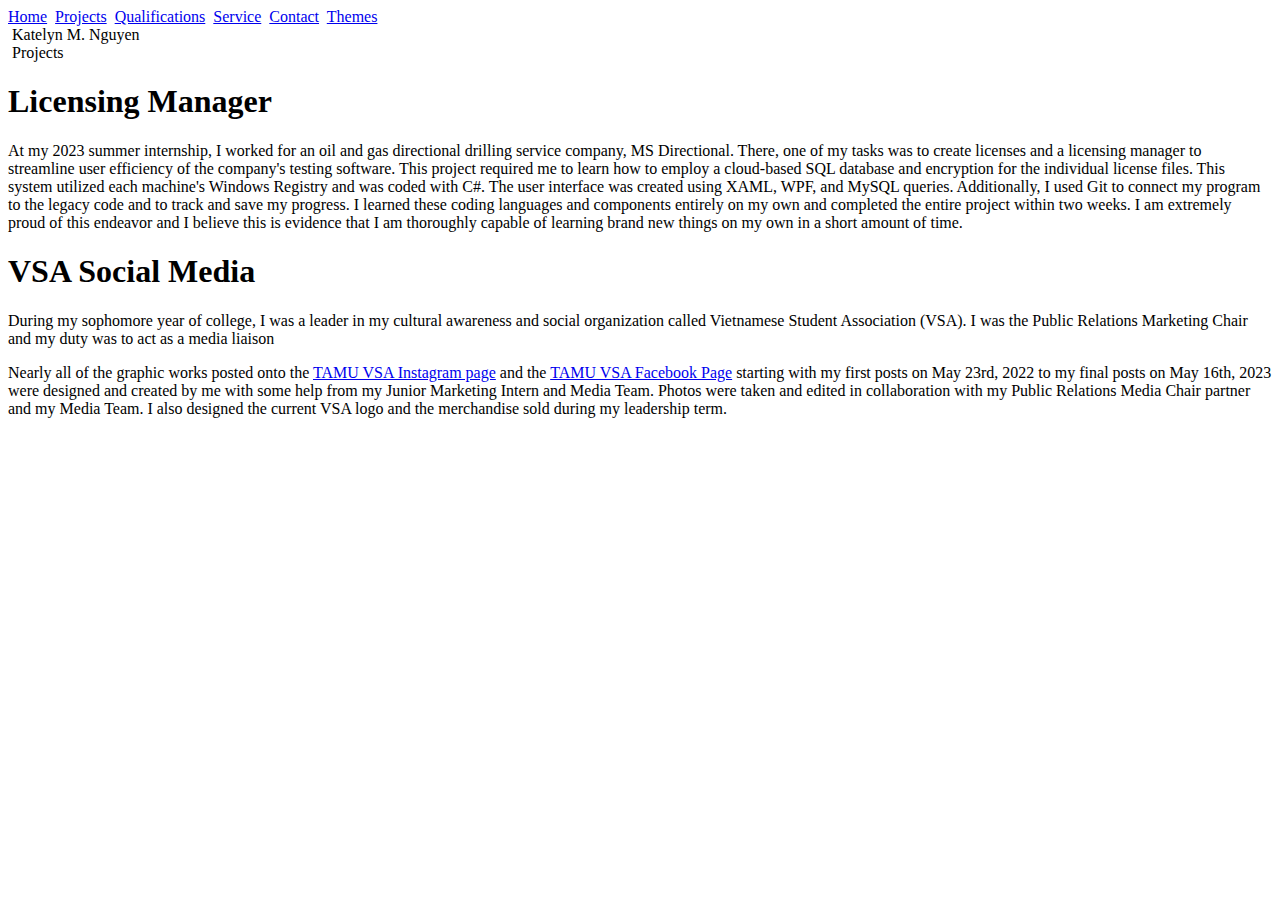
<file: zplain_projects.html>
<!--jan 22 2024
    csce 315 lab day 1-->
    <!DOCTYPE html>
    <html>
        <head>
            <title> Katelyn Nguyen Personal Website </title> <!--this is what will be seen in the chrome tab's text-->
            <!-- <link rel="stylesheet" href="style_home.css"> -->
            <link rel="icon" type="image" class="website_icon" href="Images/in-line-ornament_black_lines-removebg-preview.png">
        </head>
        
        
        <header class="top_navbar_header">
            <nav class="top_navbar">
                <a href="zplain_index.html">Home</a>
                <img class="navbar_dividers">
                <a href="zplain_projects.html">Projects</a>
                <img class="navbar_dividers">
                <a href="zplain_qualifications.html">Qualifications</a>
                <img class="navbar_dividers">
                <a href="zplain_service.html">Service</a>
                <img class="navbar_dividers">
                <a href="zplain_contact.html">Contact</a>
                <img class="navbar_dividers">
                <a href="zplain_themes.html">Themes</a>
            </nav>
        </header>
        
        <header class="bottom_navbar_header">
            <!-- <a>Click to Change Theme</a> -->
            <img class="navbar_dividers">
            <a>Katelyn M. Nguyen</a>
            <img class="navbar_dividers">
            <!-- <a>Click to View HTML</a> -->
        </header>


        <div class="body_and_eiffel_foreground">
            <body>
                <div class="title_heading">
                    <img class="title_heading_left_ornament">
                    <a class="name">Projects</a> <!--══════⊹⊱≼≽⊰⊹══════-->
                    <img class="title_heading_right_ornament">
                </div>
                <div class="paragraph_heading" id="licensing_manager">
                    <h1>Licensing Manager</h1>
                    <p>
                        At my 2023 summer internship, I worked for an oil and gas directional drilling service company, MS Directional. There, one of my tasks was to create licenses and a licensing manager to streamline user efficiency of the company's testing software. This project required me to learn how to employ a cloud-based SQL database and encryption for the individual license files. This system utilized each machine's Windows Registry and was coded with C#. The user interface was created using XAML, WPF,  and MySQL queries.  Additionally, I used Git to connect my program to the legacy code and to track and save my progress. I learned these coding languages and components entirely on my own and completed the entire project within two weeks. I am extremely proud of this endeavor and I believe this is evidence that I am thoroughly capable of learning brand new things on my own in a short amount of time. 
                    </p>
                </div>
                <div class="paragraph_heading" id="pr_mc">
                    <h1>VSA Social Media</h1>
                    <p>
                        During my sophomore year of college, I was a leader in my cultural awareness and social organization called Vietnamese Student Association (VSA).
                        I was the Public Relations Marketing Chair and my duty was to act as a media liaison 
                    </p>
                    <p>
                        Nearly all of the graphic works posted onto the 
                            <a target="_blank" href="https://www.instagram.com/tamuvsa?utm_source=ig_web_button_share_sheet&igsh=ZDNlZDc0MzIxNw==">TAMU VSA Instagram page</a> 
                        and the 
                            <a target="_blank" href="https://www.facebook.com/tamuvsa/">TAMU VSA Facebook Page</a> 
                        starting with my first posts on May 23rd, 2022 
                            <!-- (<a target="_blank" href="https://www.instagram.com/p/Cd6o5D-uvvR/?utm_source=ig_web_copy_link&igsh=MzRlODBiNWFlZA==">on Instagram</a>) -->
                        to my final posts on May 16th, 2023
                            <!-- (<a target="_blank" href="https://www.instagram.com/p/CsVLiqRgIJv/?utm_source=ig_web_copy_link&igsh=MzRlODBiNWFlZA==">on Instagram</a>) -->
                        were designed and created by me with some help from my Junior Marketing Intern and Media Team. 
                        Photos were taken and edited in collaboration with my Public Relations Media Chair partner and my Media Team.
                        I also designed the current VSA logo and the merchandise sold during my leadership term.
                    </p>
                </div>
                <div class="eiffel_foreground">
                    <img class="eiffel_image">
                </div>
            </body>
        </div>
    </html>
</file>
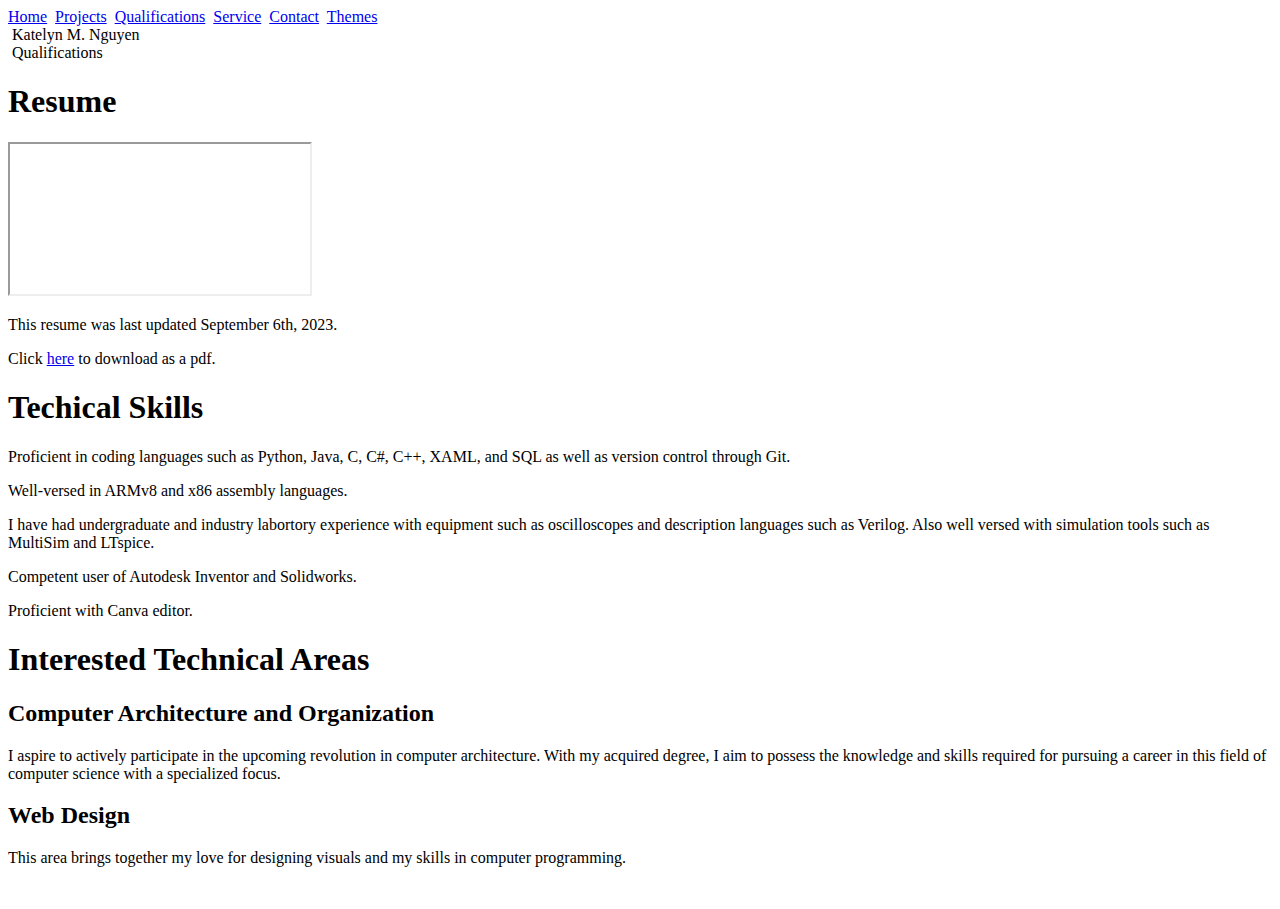
<file: zplain_qualifications.html>
<!--jan 22 2024
    csce 315 lab day 1-->
    <!DOCTYPE html>
    <html>
        <head>
            <title> Katelyn Nguyen Personal Website </title> <!--this is what will be seen in the chrome tab's text-->
            <!-- <link rel="stylesheet" href="style_home.css"> -->
            <link rel="icon" type="image" class="website_icon" href="Images/in-line-ornament_black_lines-removebg-preview.png">
        </head>
        
        
        <header class="top_navbar_header">
            <nav class="top_navbar">
                <a href="zplain_index.html">Home</a>
                <img class="navbar_dividers">
                <a href="zplain_projects.html">Projects</a>
                <img class="navbar_dividers">
                <a href="zplain_qualifications.html">Qualifications</a>
                <img class="navbar_dividers">
                <a href="zplain_service.html">Service</a>
                <img class="navbar_dividers">
                <a href="zplain_contact.html">Contact</a>
                <img class="navbar_dividers">
                <a href="zplain_themes.html">Themes</a>
            </nav>
        </header>
        
        <header class="bottom_navbar_header">
            <!-- <a>Click to Change Theme</a> -->
            <img class="navbar_dividers">
            <a>Katelyn M. Nguyen</a>
            <img class="navbar_dividers">
            <!-- <a>Click to View HTML</a> -->
        </header>


        <div class="body_and_eiffel_foreground">
            <body>
                <div class="title_heading">
                    <img class="title_heading_left_ornament">
                    <a class="name">Qualifications</a> <!--══════⊹⊱≼≽⊰⊹══════-->
                    <img class="title_heading_right_ornament">
                </div>
                
                
                <div class="paragraph_heading" id="resume_preview_and_download">
                    <h1>Resume</h1>
                    <iframe id="my_resume" src="https://drive.google.com/file/d/1dJ6gYoRGBiNbZUkui888WSB2NFxc0a2T/preview" ></iframe>
                    <p>This resume was last updated September 6th, 2023.</p>
                    <p>Click <a href="Nguyen_Katelyn_Resume_20230906.pdf">here</a> to download as a pdf.</p>
                        <!-- <a target="_blank" class="download_resume" href="Nguyen_Katelyn_Resume_20230906.pdf"><img src="Images/icons8-download-50.png"></a> -->
                        
                </div>
                <div class="paragraph_heading" id="tech_skills">
                    <h1>Techical Skills</h1>
                    <p>Proficient in coding languages such as Python, Java, C, C#, C++, XAML, and SQL as well as version control through Git.</p>
                    <p>Well-versed in ARMv8 and x86 assembly languages.</p>
                    <p>I have had undergraduate and industry labortory experience with equipment such as oscilloscopes and description languages such as Verilog. Also well versed with simulation tools such as MultiSim and LTspice.</p>
                    <p>Competent user of Autodesk Inventor and Solidworks.</p>
                    <p>Proficient with Canva editor.</p>
                </div>
                <div class="paragraph_heading" id="tech_areas">
                    <h1>Interested Technical Areas</h1>
                    <h2>Computer Architecture and Organization</h2>
                    <p>I aspire to actively participate in the upcoming revolution in computer architecture. 
                        With my acquired degree, I aim to possess the knowledge and skills required for pursuing a career in this field of computer science with a specialized focus. </p>
                    <h2>Web Design</h2>
                    <p> 
                        This area brings together my love for designing visuals and my skills in computer programming.</p>
                    <p></p>
                </div>
                <div class="eiffel_foreground">
                    <img class="eiffel_image">
                </div>
            </body>
            <!-- <iframe id="my_resume" src="https://drive.google.com/file/d/1dJ6gYoRGBiNbZUkui888WSB2NFxc0a2T/preview" frameborder="0"></iframe> -->
        </div>
    </html>
</file>
<file: second_style.css>
@font-face {
  font-family: AceSans;
  src: url(Fonts/AceSansFree-2O2LX.otf);
}

@font-face {
  font-family: LibreFranklin;
  src: url(Fonts/LibreFranklinThin-G79a.ttf);
}

/* .website_icon {
  transform: rotate(2deg);
  content: url(Images/k_logo_black_bgr-removebg-preview.ico);
} */

* {
  font-family: LibreFranklin;
  letter-spacing: 1px;
}
p {
  margin-right: 100px;
  margin-left: 100px;
}
h1 {
  margin-left: 50px;
}
h2 {
  margin-left: 75px;
}
html,
body {
  /* font-family: AceSans; */
  height: 100%;
  width: 100%;
  margin: 10px;
  padding: auto;
  /* overflow: hidden; */
  background-color: #d3dce6;
  /* font-family: monospace; */
  /* text-transform: lowercase; */
  min-width: 90vw;
}
body {
  /* font-family: AceSans; */
  display: flex;
  justify-content: center;
  /* align-items: center; */
}
/* label {
  font-family: AceSans;
  font-size: 24px;
  font-weight: 700;
  cursor: pointer;
  color: #525d6f;
  opacity: 0.4;
  transition: opacity 0.4s ease-in-out;
  display: block;
  width: calc(100% - 48px);
  text-align: right;
  z-index: 100;
  user-select: none;
} */
a {
  /* font-family: AceSans; */
  transition: all 0.3s ease;
}
a:hover {
  /* color: blueviolet; */
  font-size: 28px;
}

.top_navbar_header {
  font-family: AceSans;
  text-transform: uppercase;
  /* display: grid; */
  max-width: 30vw;
  /* flex-wrap: wrap; */
  font-size: 20px;
  /* max-width: min-content; */
  min-width: 300px;
  flex-basis: 14.285714285%;
  padding: 10px;
  /* max-width: 200px; */
  justify-content: left;
  top: 0;
  left: 0;
}
.top_navbar {
  display: grid;
  grid-template-columns: 20% 80%;
  background-color: #9f8082;
  margin-right: 80px;
  width: 100%;
  justify-content: left;
}
.top_navbar a {
  color: white;
}
.top_navbar a:hover {
  color: #e85d75;
  background-color: #d3dce6;
  border-color: black;
}
.top_navbar img {
  width: 60%;
  height: 80%;
  padding: 5px;
}
.navbar_dividers {
  flex-basis: 100%;
  /* height: 0; */
}
.bottom_navbar_header {
  /* text-transform: uppercase;
  text-orientation: upright;
  writing-mode: vertical-lr;
  padding: 20px;
  border-radius: 20px;
  background-color: #9f8082;
  color: white;
  margin: 20px; */
  text-transform: uppercase;
  text-align: left;
  z-index: 10;
  line-height: 0.6em;
  pointer-events: none;
  position: fixed;
  bottom: 0;
  left: 0;
  font-size: 30px;
  background-color: #9f8082;
  padding: 20px;
  width: 100%;
}

#home_nav {
  content: url(Images/icons8-home-50.png);
}
#projects_nav {
  content: url(Images/icons8-group-of-projects-50.png);
}
#qualifications_nav {
  content: url(Images/icons8-prize-50.png);
}
#service_nav {
  content: url(Images/icons8-service-50.png);
}
#contact_nav {
  content: url(Images/icons8-contact-50.png);
}
#ai_nav {
  content: url(Images/icons8-artificial-intelligence-50.png);
}
#themes_nav {
  content: url(Images/icons8-paint-roller-50.png);
}

/* img {
  filter: invert(1);
  width: 100%;
  height: 100%;
} */

/* .body_and_eiffel_foreground, */
.eiffel_image {
  /* padding-bottom: 500px; */
  /* margin-bottom: 500px; */
  content: url(Images/eiffel-tower-render.webp);
  height: 10%;
  width: 10%;
  filter: opacity(0);
}

/* .top_navbar img {
  display: inline;
  height: 15%;
  width: 15%;
} */

button,
.social_media_links,
.contact_label,
#my_resume {
  width: 100%;
  margin-left: 100px;
  margin-right: 100px;
}

.social_media_links > *:hover {
  filter: invert(1);
}

#my_resume {
  border-color: #9f8082;
  width: 80%;
}

.qr_code_img {
  height: 20%;
  width: 20%;
  margin-left: 100px;
  filter: invert(1);
}

#copy_clipboard {
  margin-top: 50px;
  margin-left: 150px;
  src: url(https://people.tamu.edu/~heyitsk21/);
}

#copy_clipboard:hover {
  filter: invert(1);
}

.navbar_pics {
  border: 10px solid #9f8082;
  max-width: auto;
  max-height: auto;
}

.navbar_pics img {
  width: 100%;
  height: auto;
}
#pic_home {
  content: url(Images/Pictures/tamu_acceptance.jpg);
}
#pic_projects {
  content: url(Images/Pictures/halloween_mixer_camera.jpg);
}
#pic_qualifications {
  content: url(Images/Pictures/professional_headshot2.jpg);
}
#pic_service {
  content: url(Images/Pictures/lake_louise_canada.jpg);
}
#pic_contact {
  content: url(Images/Pictures/angel_white.jpg);
}
#pic_themes {
  content: url(Images/Pictures/paris_green.jpg);
}

.contact_form {
  display: grid;
  grid-template-rows: 1fr 1fr 1fr 1fr;
  gap: 50px;
  font-size: 20px;
  width: 90%;
}
.contact_form > * {
  display: grid;
  grid-template-columns: 30% 70%;
}

button {
  font-family: LibreFranklin;
  font-size: 20px;
  width: 90%;
  text-align: left;
}
</file>
<file: style_home.css>
@font-face {
  font-family: Adventium;
  src: url(Fonts/AdventiumDemo-rgydO.ttf);
  color: white;
}

@font-face {
  font-family: Brettley;
  src: url(Fonts/BrettleySignatureRegular-RpEMo.ttf);
  color: white;
}

@font-face {
  /*lined handwriting*/
  font-family: Penmanship;
  src: url(Fonts/SimpleKindOfGirl-mnnm.ttf);
  color: white;
}

/*cafe*/
/* @font-face { 

    font-family: WhiteFestive; 
    src: url(Fonts/WhiteFestive-Gw5O.ttf);
    color: white;   
} */

/* .website_icon {
    content: url(Images/in-line-ornament_black_lines-removebg-preview.png);
} */

* {
  margin: 0;
  padding: 0;
  box-sizing: border-box;
  /* font-family: "Brettley"; */
  color: white;
}

h1,
h2 {
  color: white;
  font-family: system-ui, -apple-system, BlinkMacSystemFont, "Segoe UI", Roboto,
    Oxygen, Ubuntu, Cantarell, "Open Sans", "Helvetica Neue", sans-serif;
  letter-spacing: 5px;
  line-height: 2;
  text-transform: uppercase;
  text-align: center;
}

h2 {
  text-transform: capitalize;
  font-size: medium;
  text-align: left;
  letter-spacing: 1px;
  margin-top: 20px;
}

h3 {
  text-transform: capitalize;
  font-size: 28px;
  font-family: Adventium;
  text-align: center;
  font-weight: 100;
  margin: 30px;
}
p {
  color: white;
  /* font-family: WhiteFestive; */
  font-family: system-ui, -apple-system, BlinkMacSystemFont, "Segoe UI", Roboto,
    Oxygen, Ubuntu, Cantarell, "Open Sans", "Helvetica Neue", sans-serif;
  line-height: 2;
  text-indent: 3%;
}

body {
  min-height: 100vh;
  background: url("Images/france_bg.jpg");
  background-size: 20%;
  background-position: center;
  width: 100%;
  max-width: 100vw;
  overflow-x: hidden;
}

body a {
  color: white;
  font-size: 20px;
}
a:hover {
  color: #7f7feb;
  font-size: 24px;
}

a {
  transition: all 0.3s ease;
}

a:hover {
  font-size: 28px;
}

.website_icon {
  transform: rotate(2deg);
  content: url(Images/in-line-ornament_black_lines-removebg-preview.ico);
}

.top_navbar_header {
  font-family: Adventium;
  position: fixed;
  text-align: center;
  top: 0;
  left: 0;
  width: 100%;
  padding: 10px;
  background: black;
  display: inline;
  justify-content: space-between;
  align-items: center;
  z-index: 100;
}

.top_navbar a {
  font-family: "Brettley";

  position: relative;
  font-size: 24px;
  color: white;
  font-weight: 500;
  text-decoration: none;
  margin-left: 20px;
  margin-right: 20px;
}

.top_navbar a::before,
.bottom_navbar_header a::before {
  content: "";
  position: absolute;
  top: 100%;
  left: 0;
  width: 0;
  height: 2px;
  background: white;
  transition: 0.3s;
}

.top_navbar a:hover::before,
.bottom_navbar_header a:hover::before {
  width: 100%;
}

.navbar_dividers {
  content: url("Images/in-line-ornament.png");
  width: 2%;
  height: 2%;
  padding: 0%;
  transform: rotate(1deg);
}

/* .header {
    font-family: Adventium;
    text-align: center;
    top: 100%;
    left: 0%;
    width: 100%;
    padding: 10px;
    background: black;
    display: inline-block;

    position: relative;
    margin-top: 80px;

    align-items: center;
    z-index: 10;
} */
/* justify-content: space-between; */
/* display: block; */

.body_and_eiffel_foreground {
  display: flex;
  flex-direction: column;
  padding-right: 400px;
  padding-left: 50px;
  color: black;
}

.name {
  margin: auto;
  font-size: 35px;
  color: white;
  text-decoration: none;

  font-weight: 200;
  letter-spacing: 1px;
  margin: 20px;
}

.title_heading {
  font-family: Adventium;
  text-align: center;

  position: relative;

  align-items: center;
  z-index: 10;

  height: 100%;
  width: 100%;
  background-color: black;
  display: flex;
  flex-direction: row;
  padding: 10px;
  margin: 50px;
  margin-top: 120px;
  margin-bottom: 50px;
  justify-content: center;
}

.title_heading_left_ornament {
  content: url("Images/title_ornament_left_small.png");
  width: 10%;
  height: 10%;
  display: block;
  position: relative;
  margin-right: 0px;
}

.title_heading_right_ornament {
  content: url("Images/title_ornament_right_small.png");
  width: 10%;
  height: 10%;

  /* padding: 0%; 
    margin-left: 0px;
    display: block;*/
}

/* .eiffel_foreground {
    background-attachment: scroll;
}
*/

.eiffel_image img {
  /* content: url("Images/eiffel-tower-render.webp");
    width: 50%;
    height: 50%;
    background-size: cover;
    position: absolute;
    transform: translateZ(-1px) scale(2.2);
    position: absolute; */
  z-index: -10;
}

.eiffel_foreground::before {
  content: "";
  width: 40%;
  height: 100%;
  margin-top: -450px;
  margin-left: 850px;
  position: absolute;
  background: url("Images/eiffel-tower-render.webp") top center;
  background-attachment: scroll;
  background-size: cover;
  transform: translateZ(-10px) scale(2.2);
  z-index: -10;
}
/*

.eiffel_foreground::after {
    content: "";
    position: relative;
    top: 900px;
    left: 900px;
    width: 8%;
    height: 80%;
    transform: translateZ(-1px) scale(2.2);
    z-index: 10000;
    transform-style: preserve-3d;
} */
/* background-position-x: 0;
background-position-y: flex; */
/*
.left {

}

.right {
} */

.paragraph_heading {
  /* .howdy, .quick_facts, .why_comp_engr, .my_career_goals,
.pr_mc, .licensing_manager { */
  height: 100%;
  width: 100%;
  background-color: black;
  display: flex;
  flex-direction: column;
  padding: 10px;
  margin-left: 50px;
  margin-top: 20px;
  margin-bottom: 0px;
  z-index: 10;
}

.quick_facts_column {
  display: flex;
  flex-direction: row;
  /* flex-wrap: nowrap; */
  /* flex-shrink: 0;
    justify-content: center; */
  flex-wrap: nowrap;
  flex-basis: 0;
  flex-grow: 1;
}

.bottom_navbar_header {
  position: fixed;
  text-align: center;
  bottom: 0;
  right: 0;
  width: 100%;
  padding: 10px;
  background: black;
  justify-content: space-evenly;
  display: flex;
  align-content: center;
  align-items: center;
  z-index: 100;
}

.bottom_navbar_header a {
  font-family: Brettley;

  position: relative;
  font-size: 28px;
  color: white;
  align-items: center;
  text-align: center;
  text-decoration: none;
  /* margin-left: 20px;
    margin-right: 20px; 
    display: flex;
    flex-direction: row;
    font-weight: 100; */
}

.left_footer,
.right_footer {
  display: inline-block;
  /* flex-direction: column; */
  align-items: center;
  width: 25%;
  color: orange;
}

/* 
.middle_footer {
    display: flex;
    flex-direction: column;
    width: 25%;
    color: pink;
} */

/* .right_footer {
    display: flex;
    flex-direction: column;
    width: 25%;
    color: yellow;
} */

/*#region Qualifications*/
.my_resume {
  z-index: 100;
  width: 100%;
  height: 100%;
  /* min-height: 800px; */
}

.vol_col_left {
  text-align: left;
}
.vol_col_right {
  text-align: right;
}

.download_resume {
  content: url(Images/icons8-download-50.png);
  /* display: flex;
    text-align: center;
    height: 20%;
    width: 20%;*/
}

/* .tech_skills {
    text-indent: 0px;
} */
/*#endregion Qualifications*/

/*#region Service*/
/*#endregion Service*/

/*#region contact_ai*/
/* .body_contact_page, .title_heading_contact, .name_contact, contact_container_contact {
    color: black;
} */
/* background-image: none; */

body {
  font-family: "Arial", sans-serif;
  margin: 0;
  padding: 0;
  background-color: #0c0c28;
  color: #fff;
}

/* .top_navbar, */
/* .bottom_navbar_header, */
/* .title_heading, */
/* .contact_container {
    margin-bot
} */

.contact_container {
  font-size: 20;
}
.column,
.contact_form,
.contact_share,
.contact_label,
/* .contact_button, */
/* .paragraph_heading, */
.eiffel_foreground_contact {
  /* background-color: #7f7feb; lilac color! */
  /* border: 2px solid #7f7feb; */
  /* border-radius: 8px; */
  /* margin: 10px; */
  /* padding: 20px; */
  /* box-shadow: 0 0 10px rgba(255, 255, 255, 0.1); */
  color: white;
  font-family: Brettley;
  font-size: 20px;
}

.contact_input,
.contact_textarea {
  color: black;
  font-family: system-ui, -apple-system, BlinkMacSystemFont, "Segoe UI", Roboto,
    Oxygen, Ubuntu, Cantarell, "Open Sans", "Helvetica Neue", sans-serif;
  display: flex;
  margin-bottom: 20px;
  width: 100%;
}

.contact_input,
.contact_textarea_contact {
  background-color: white;
  font-size: 30px;
}

.contact_form_contact label[for="message"] {
  display: inline-block; /* Ensures the label is on a new line */
  margin-bottom: 5px; /* Adds some space below the label */
  color: #fff; /* Set the text color */
}

.top_navbar_contact a,
.bottom_navbar_header_contact a,
.name,
.contact_container_contact a,
.column_contact a,
.contact_form_contact a,
.paragraph_heading_contact h1,
.paragraph_heading_contact p {
  color: #fff;
  text-decoration: none;
}
/* 
.top_navbar_contact a:hover,
.bottom_navbar_header_contact a:hover,
.column_contact a:hover,
.contact_form_contact a:hover {
    color: #ffa500;
} */

/* .title_heading_left_ornament,
.title_heading_right_ornament,
.title_ornament_symmetric_contact {
    filter: invert(1);
} */

.social_media_links,
.contact_share {
  display: flex;
  justify-content: space-evenly;
}
.contact_share {
  display: flex;
  justify-content: center;
}

button {
  color: black;
  font-family: Brettley;
  width: 100%;
  background-color: white;
  font-size: 40px;
  padding-top: 5px;
}

button:hover {
  background-color: silver;
}

.qr_code_img {
  width: 10%;
  height: 10%;
  /* max-width: 200px; */
  height: auto;
  margin-bottom: 10px;
  filter: invert(1);
}

.copy_clipboard {
  width: 5%;
  height: 5%;
}

#copy_clipboard:hover {
  /* filter: invert(1); */
  background-color: silver;
}

.eiffel_image {
  width: 100%;
  height: auto;
  position: absolute;
  bottom: 0;
  filter: invert(1);
  z-index: -1;
}
/*#endregion contact_ai*/

/*#region Themes*/

/* .theme_columns {
    display: flex;
    z-index: 15;
} */

/* .theme_columns > * {
    font-family: Brettley;
    font-size: 30px;
    text-align: center;
    display: flex;
    flex-direction: column;
    margin-top: 10px;
} */

/* .theme_columns img {
    margin: auto;
    height: 50%;
    width: 50%;
    padding-bottom: 10px;
}

.theme_columns button {
    margin: auto;
    width: 50%;
    height: 100%;
    margin-bottom: 20px;
    color: #7f7feb;
} */

/*#endregion Themes*/
</file>
